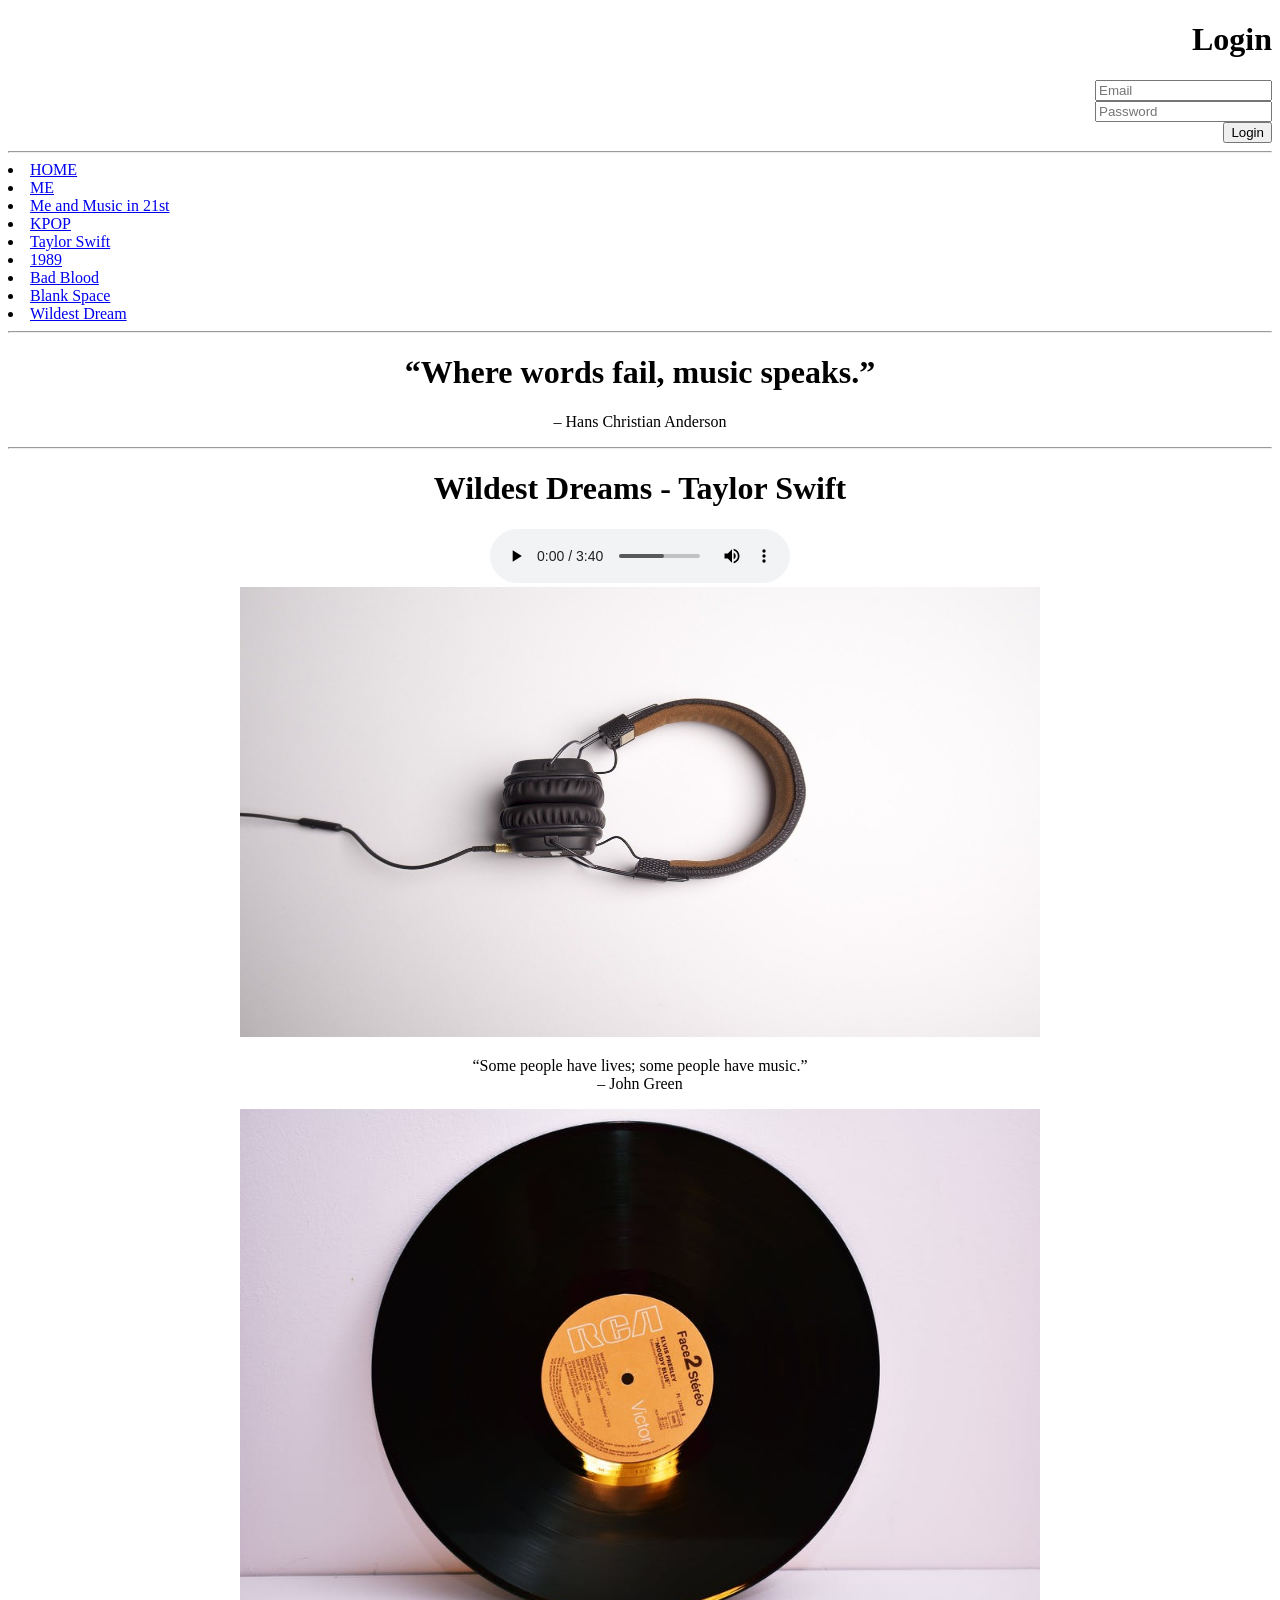
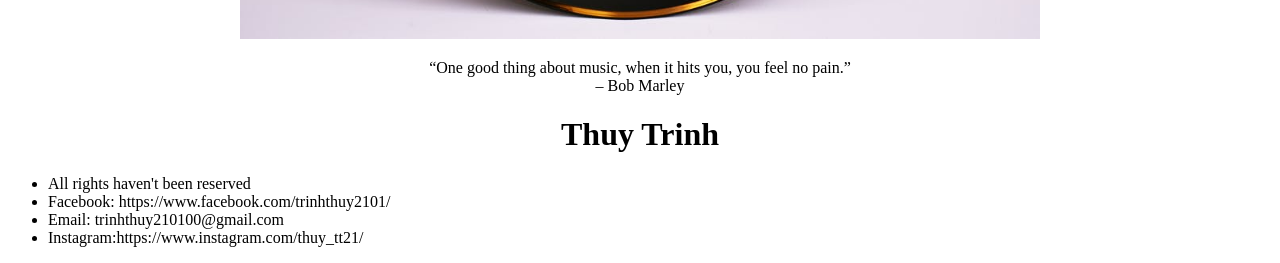
<file: HTML/index.html>
<!DOCTYPE html>
<html lang="en">
<head>
    <meta charset="UTF-8">
    <meta name="viewport" content="width=device-width, initial-scale=1.0">
    <title>HOME</title>
  
</head>
<body align=center>
    <div align="right" id="head_navi">
        <form action="" method="post">
            <h1>Login</h1>
            <input type="email" placeholder="Email">
            <br/>
            <input type="password" placeholder="Password">
            <br/>
            <button type="submit">Login</button>
        </form>
        <hr>
        <nav align="left">
            <li><a href="index.html">HOME</a></li>
            <li><a href="trinh-thuy.html">ME</a></li>
            <li><a href="music.html">Me and Music in 21st</a></li>
            <li><a href="kpop.html">KPOP</a></li>
            <li><a href="taylor-swift.html">Taylor Swift</a></li>
            <li><a href="1989.html">1989</a></li>
            <li><a href="bad-blood.html">Bad Blood</a></li>
            <li><a href="blank-space.html">Blank Space</a></li>
            <li><a href="wildest-dreams.html">Wildest Dream</a></li>
            <hr>
        </nav>
    <div align="center" id="body" >
        
        <h1>“Where words fail, music speaks.”
        </h1>
        <p>– Hans Christian Anderson</p>
        <hr>
        <div id="audio">
            <h1>Wildest Dreams - Taylor Swift</h1>
            <audio controls autoplay>
               <source src="sound/Wildest-Dreams-Taylor-Swift.mp3">
           </audio>
        </div>
        <img src="image/headphone.jpg" width=800 height=450/>
        <br/>
        <p>“Some people have lives; some people have music.”<br/>– John Green</p>
        <img src="image/disks.jpeg" width=800 height=530/>
        <p>“One good thing about music, when it hits you, you feel no pain.”<br/> – Bob Marley</p>
    </div>    
    <div align="left" id="footer">
        <h1 align="center">Thuy Trinh</h1>
        <ul>
            <li>All rights haven't been reserved</li>
            <li>Facebook: https://www.facebook.com/trinhthuy2101/</li>
            <li>Email: trinhthuy210100@gmail.com</li>
            <li>Instagram:https://www.instagram.com/thuy_tt21/</li>
        </ul>
    </div> 
</body>
</html>
</file>
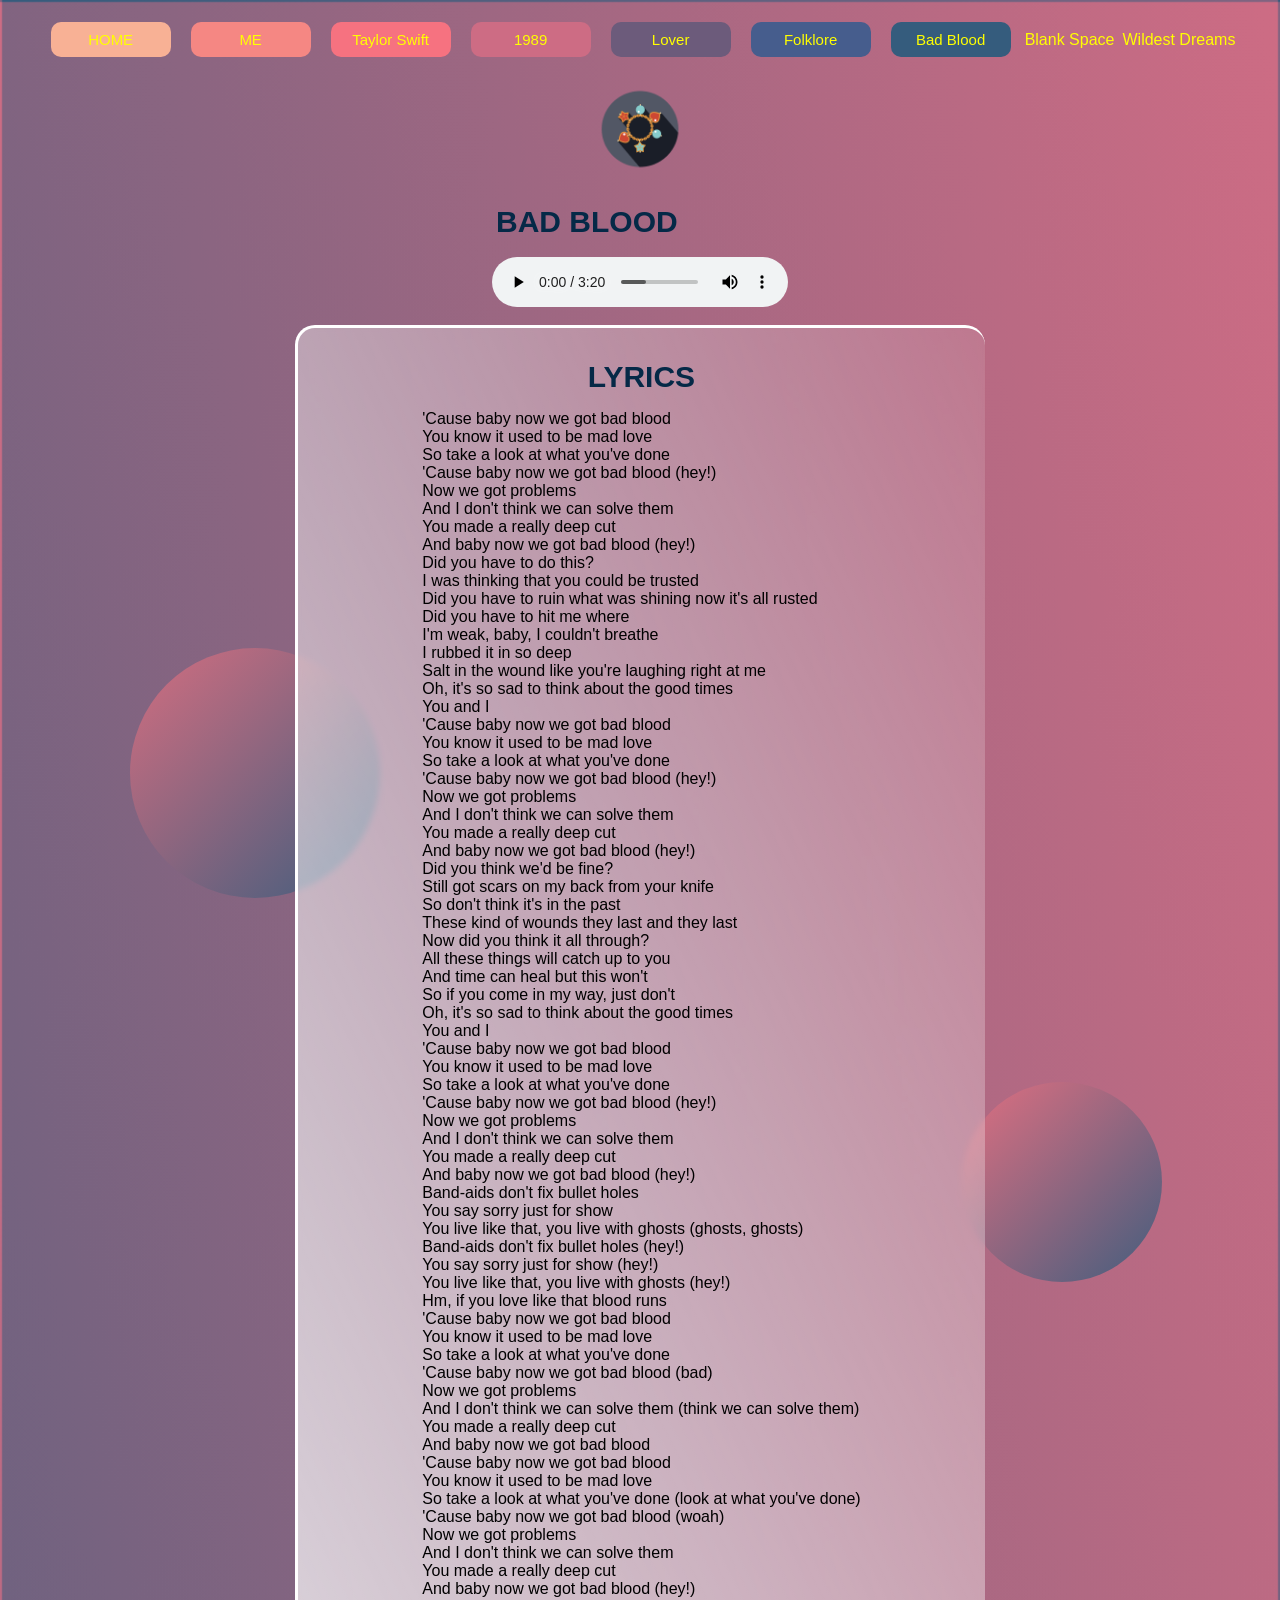
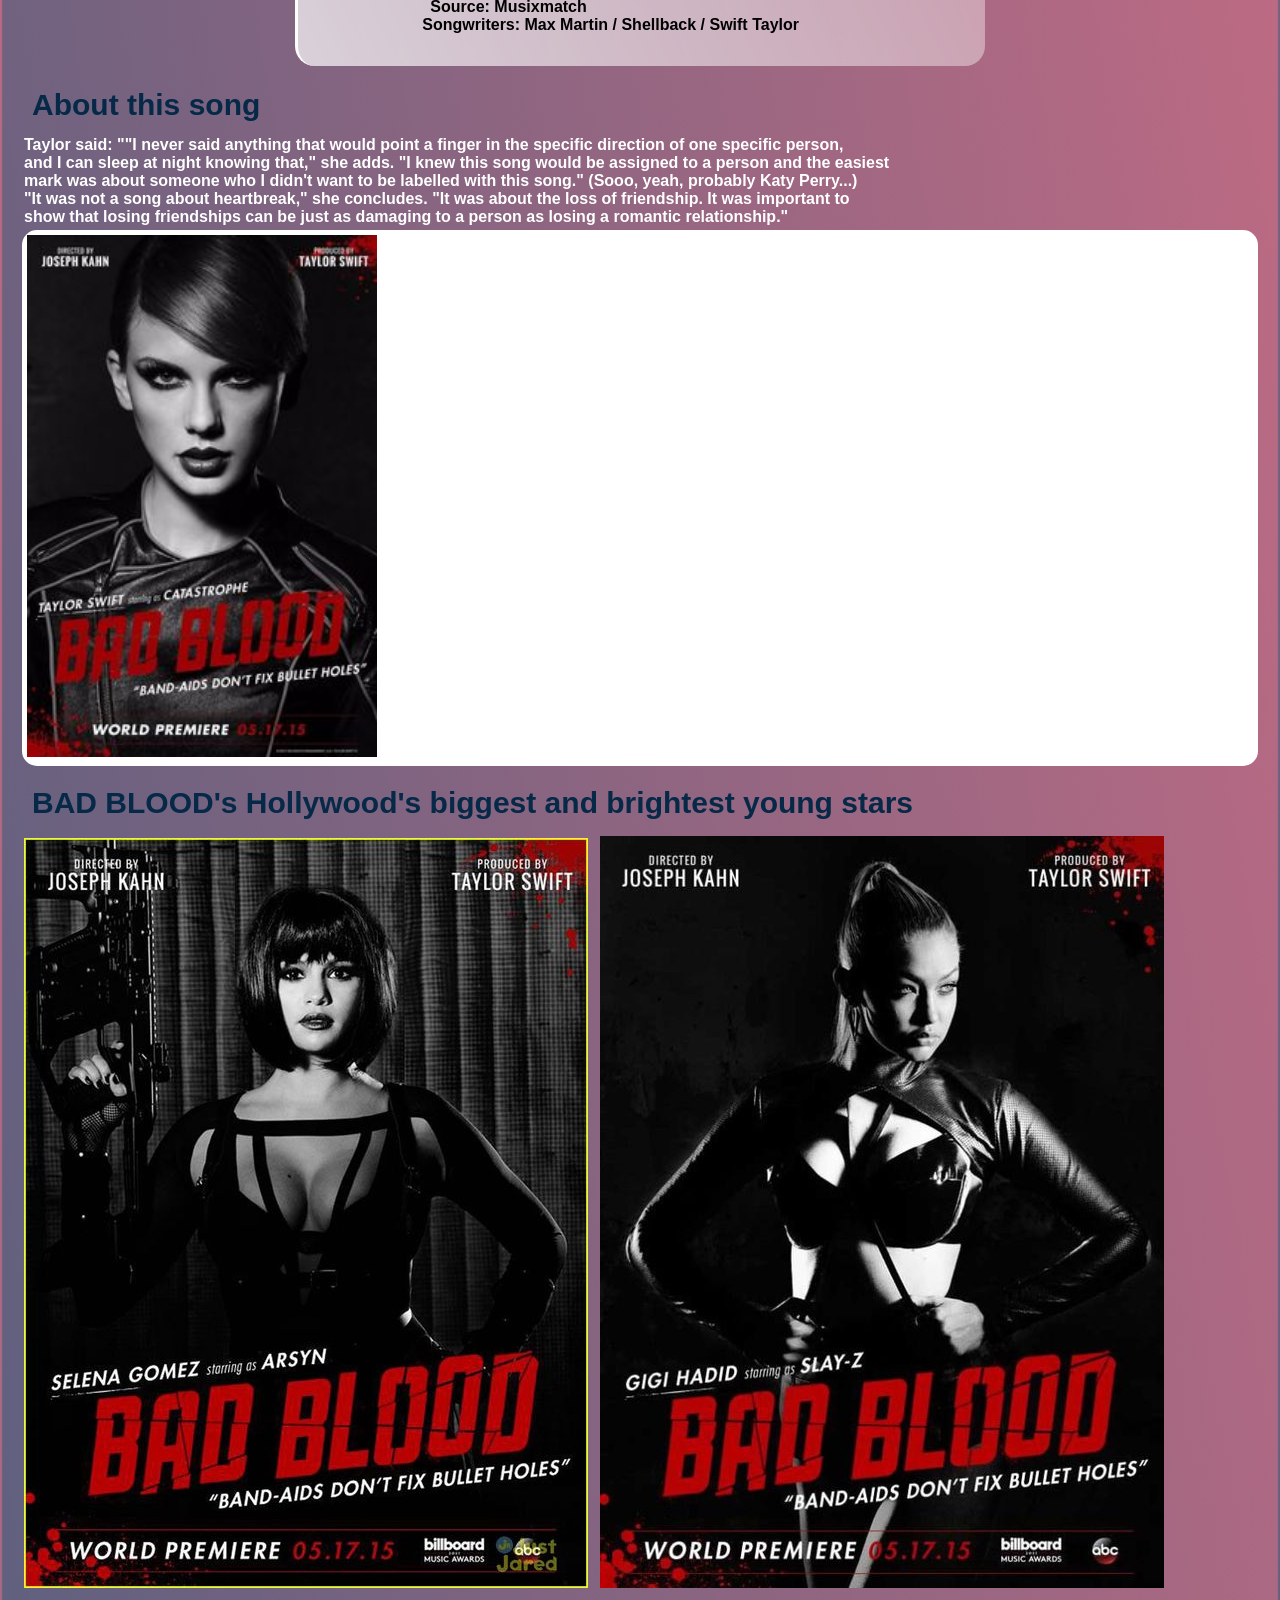
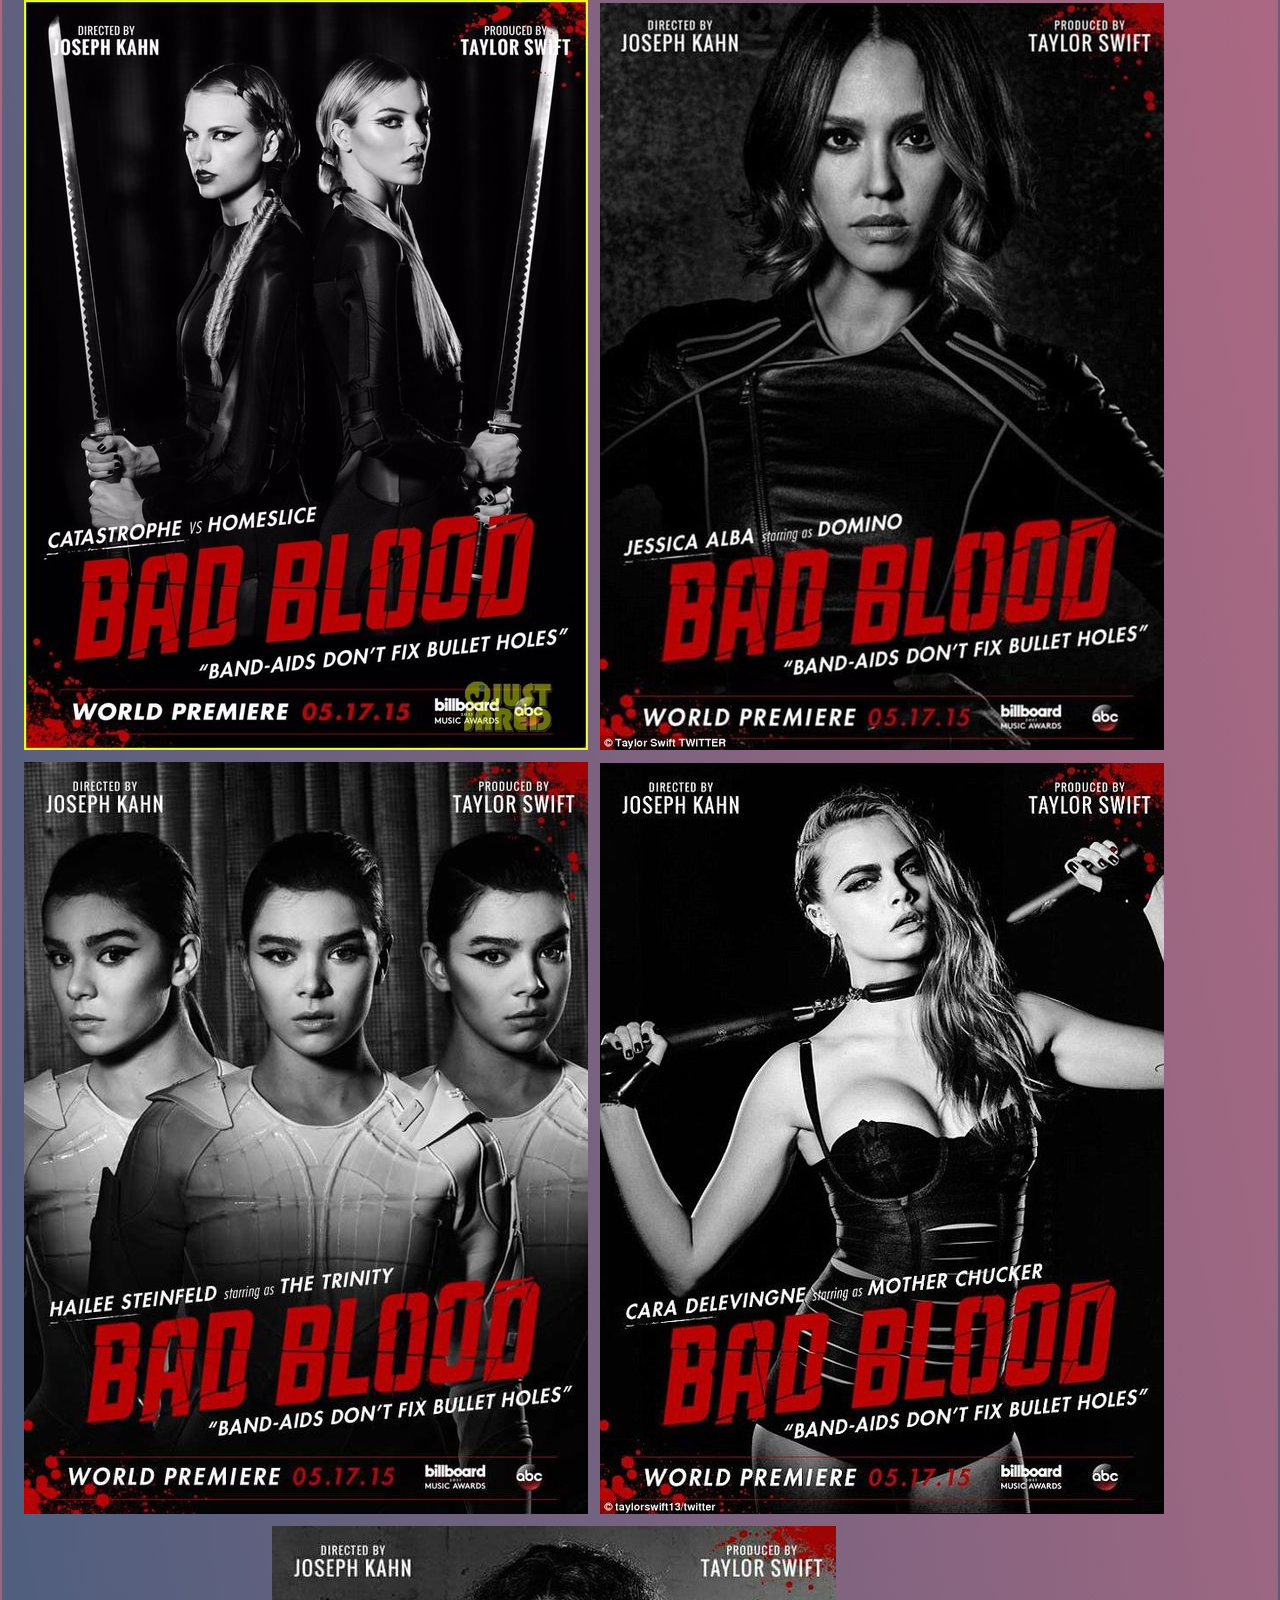
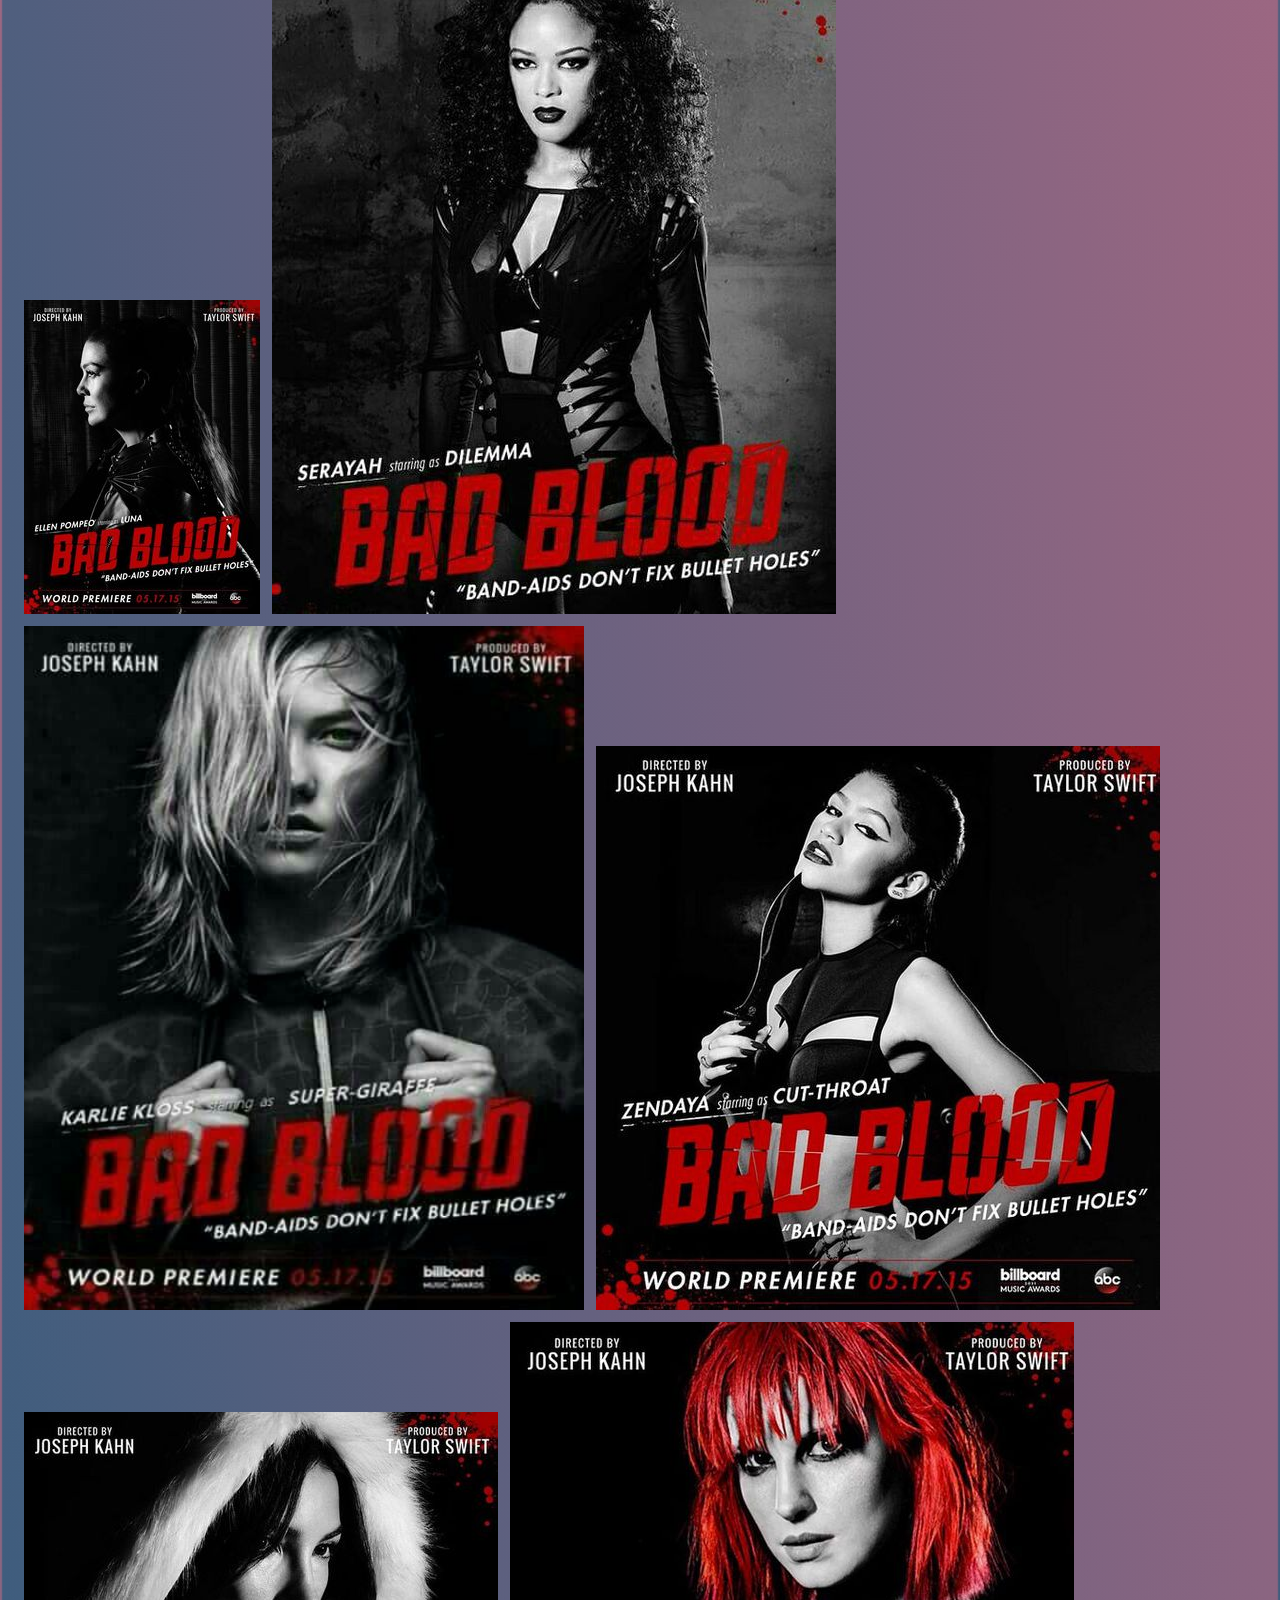
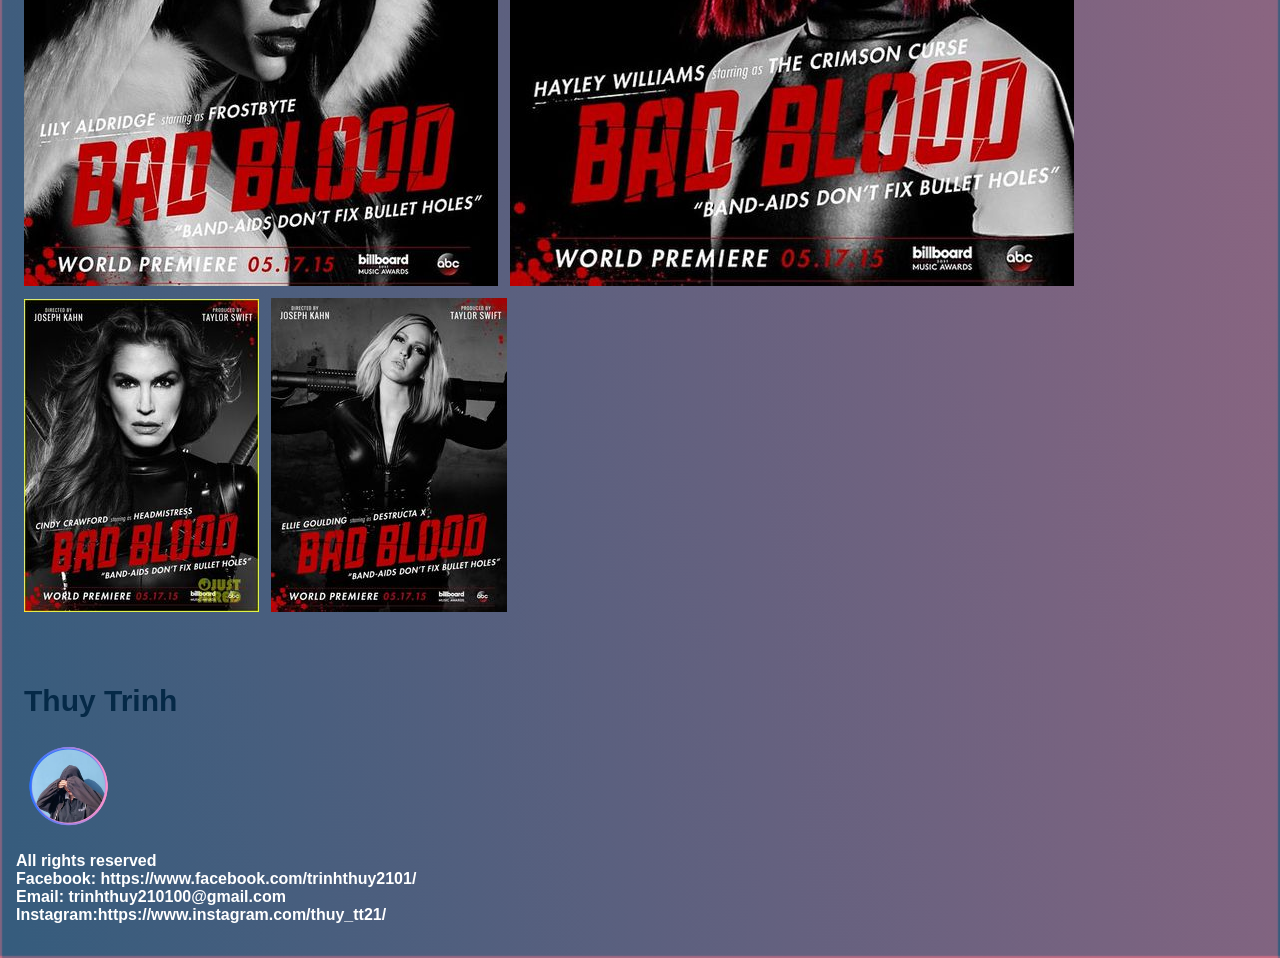
<file: CSS/bad-blood.html>
<!DOCTYPE html>
<html lang="en">
<head>
    <meta charset="UTF-8">
    <meta name="viewport" content="width=device-width, initial-scale=1.0">
    <title>BAD BLOOD - TAYLOR SWIFT</title>
    <link rel="stylesheet" href="css/bad-blood.css">
</head>
<body>
    <div  class="head-navig">
        <a class="but1" href="index.html">HOME</a>
        <a class="but2" href="trinh-thuy.html">ME</a>
        <a class="but3" href="taylor-swift.html">Taylor Swift</a>
        <a class="but4" href="1989.html">1989</a>
        <a class="but5" href="lover.html">Lover</a>
        <a class="but6" href="folklore.html">Folklore</a>
        <a class="but7" href="bad-blood.html">Bad Blood</a>
        <a class="but8" href="blank-space.html">Blank Space</a>
        <a class="but9" href="wildest-dreams.html">Wildest Dreams</a>
    </div>    
    <div class="body">
        <div> <img width="100px" height="100px" src="image/Jewelry.png"/></div>
        <div class="title-1"> <h1>BAD BLOOD</h1>
            <div class="audio">
                <audio controls autoplay>
                   <source src="sound/Bad-Blood-Taylor-Swift.mp3">
               </audio>
            </div>
        </div>
        <div class="lyrics">
            <h1>LYRICS</h1>
           <p>'Cause baby now we got bad blood<br/>
            You know it used to be mad love<br/>
            So take a look at what you've done<br/>
            'Cause baby now we got bad blood (hey!)<br/>
            Now we got problems<br/>
            And I don't think we can solve them<br/>
            You made a really deep cut<br/>
            And baby now we got bad blood (hey!)<br/>
            Did you have to do this?<br/>
            I was thinking that you could be trusted<br/>
            Did you have to ruin what was shining now it's all rusted<br/>
            Did you have to hit me where<br/>
            I'm weak, baby, I couldn't breathe<br/>
            I rubbed it in so deep<br/>
            Salt in the wound like you're laughing right at me<br/>
            Oh, it's so sad to think about the good times<br/>
            You and I<br/>
            'Cause baby now we got bad blood<br/>
            You know it used to be mad love<br/>
            So take a look at what you've done<br/>
            'Cause baby now we got bad blood (hey!)<br/>
            Now we got problems<br/>
            And I don't think we can solve them<br/>
            You made a really deep cut<br/>
            And baby now we got bad blood (hey!)<br/>
            Did you think we'd be fine?<br/>
            Still got scars on my back from your knife<br/>
            So don't think it's in the past<br/>
            These kind of wounds they last and they last<br/>
            Now did you think it all through?<br/>
            All these things will catch up to you<br/>
            And time can heal but this won't<br/>
            So if you come in my way, just don't<br/>
            Oh, it's so sad to think about the good times<br/>
            You and I<br/>
            'Cause baby now we got bad blood<br/>
            You know it used to be mad love<br/>
            So take a look at what you've done<br/>
            'Cause baby now we got bad blood (hey!)<br/>
            Now we got problems<br/>
            And I don't think we can solve them<br/>
            You made a really deep cut<br/>
            And baby now we got bad blood (hey!)<br/>
            Band-aids don't fix bullet holes<br/>
            You say sorry just for show<br/>
            You live like that, you live with ghosts (ghosts, ghosts)<br/>
            Band-aids don't fix bullet holes (hey!)<br/>
            You say sorry just for show (hey!)<br/>
            You live like that, you live with ghosts (hey!)<br/>
            Hm, if you love like that blood runs<br/>
            'Cause baby now we got bad blood<br/>
            You know it used to be mad love<br/>
            So take a look at what you've done<br/>
            'Cause baby now we got bad blood (bad)<br/>
            Now we got problems<br/>
            And I don't think we can solve them (think we can solve them)<br/>
            You made a really deep cut<br/>
            And baby now we got bad blood<br/>
            'Cause baby now we got bad blood<br/>
            You know it used to be mad love<br/>
            So take a look at what you've done (look at what you've done)<br/>
            'Cause baby now we got bad blood (woah)<br/>
            Now we got problems<br/>
            And I don't think we can solve them<br/>
            You made a really deep cut<br/>
            And baby now we got bad blood (hey!)<br/>
            <span><b> Source: Musixmatch<br/>Songwriters: Max Martin / Shellback / Swift Taylor<b></b></span>
            </p>
        </div>
        <div class="meaning">
            <h1>About this song</h1>
            <p>Taylor said: ""I never said anything that would point a finger in the specific direction of one specific person,<br/>
            and I can sleep at night knowing that," she adds. "I knew this song would be assigned to a person and the easiest<br/>
            mark was about someone who I didn't want to be labelled with this song." (Sooo, yeah, probably Katy Perry...)<br/>
            "It was not a song about heartbreak," she concludes. "It was about the loss of friendship. It was important to<br/>
            show that losing friendships can be just as damaging to a person as losing a romantic relationship."
            </p>
            <div class="image">
                <img src="image/taylor-cata1.jpg"width=354 height=526/>
            </div>
        </div>
        <div class="celeb">
            <h1>BAD BLOOD's Hollywood's biggest and brightest young stars</h1>
            <img src="image/selena.jpg"/>
            <img src="image/gigi.jpg"/>
            <img src="image/martha.jpg"/>
            <img src="image/jessica-alba.jpg"/>
            <img src="image/hailee.jpg"/>
            <img src="image/cara.jpg"/>
            <img src="image/ellen.jpg"/>
            <img src="image/serayah.jpg"/>
            <img src="image/karlie.jpg" width=564 height=688/>
            <img src="image/zendaya.jpg"/>
            <img src="image/lily.jpg"/>
            <img src="image/haylee.jpg"/>
            <img src="image/cindy.jpg"/>
            <img src="image/ellie-goulding.jpg"/>
        </div>
        <div class="circle1"></div>
        <div class="circle2"></div>
        <div class="circle3"></div>
        <div class="circle4"></div>
        <div class="circle5"></div>
    </div>  
    <div class="footer">
        <h1 >Thuy Trinh</h1>
        <img width=110px height=110px src="image/Trinh-Thuy-ND-1.png"/>
        <p>
        All rights reserved<br/>
        Facebook: https://www.facebook.com/trinhthuy2101/<br/>
        Email: trinhthuy210100@gmail.com<br/>
        Instagram:https://www.instagram.com/thuy_tt21/<br/>
        </p>
        </div>
    </div> 
</body>
</html>
</file>
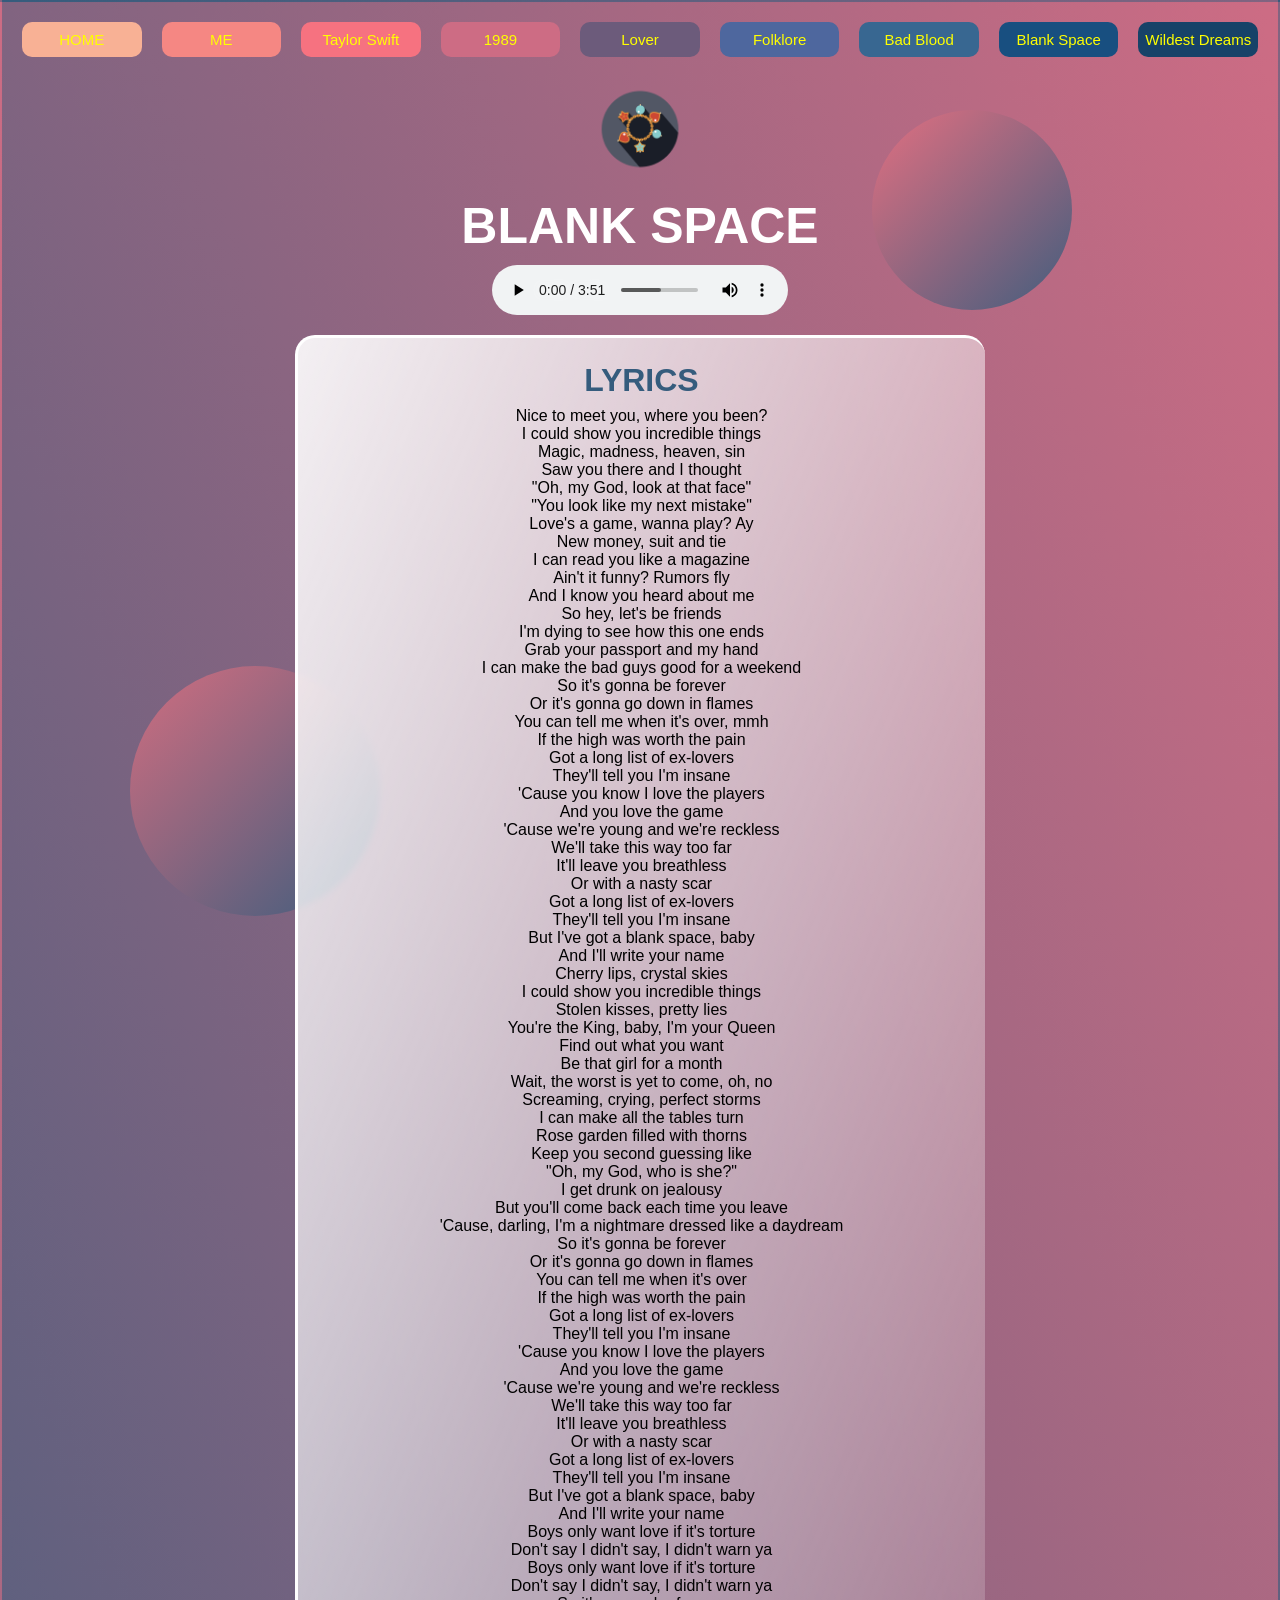
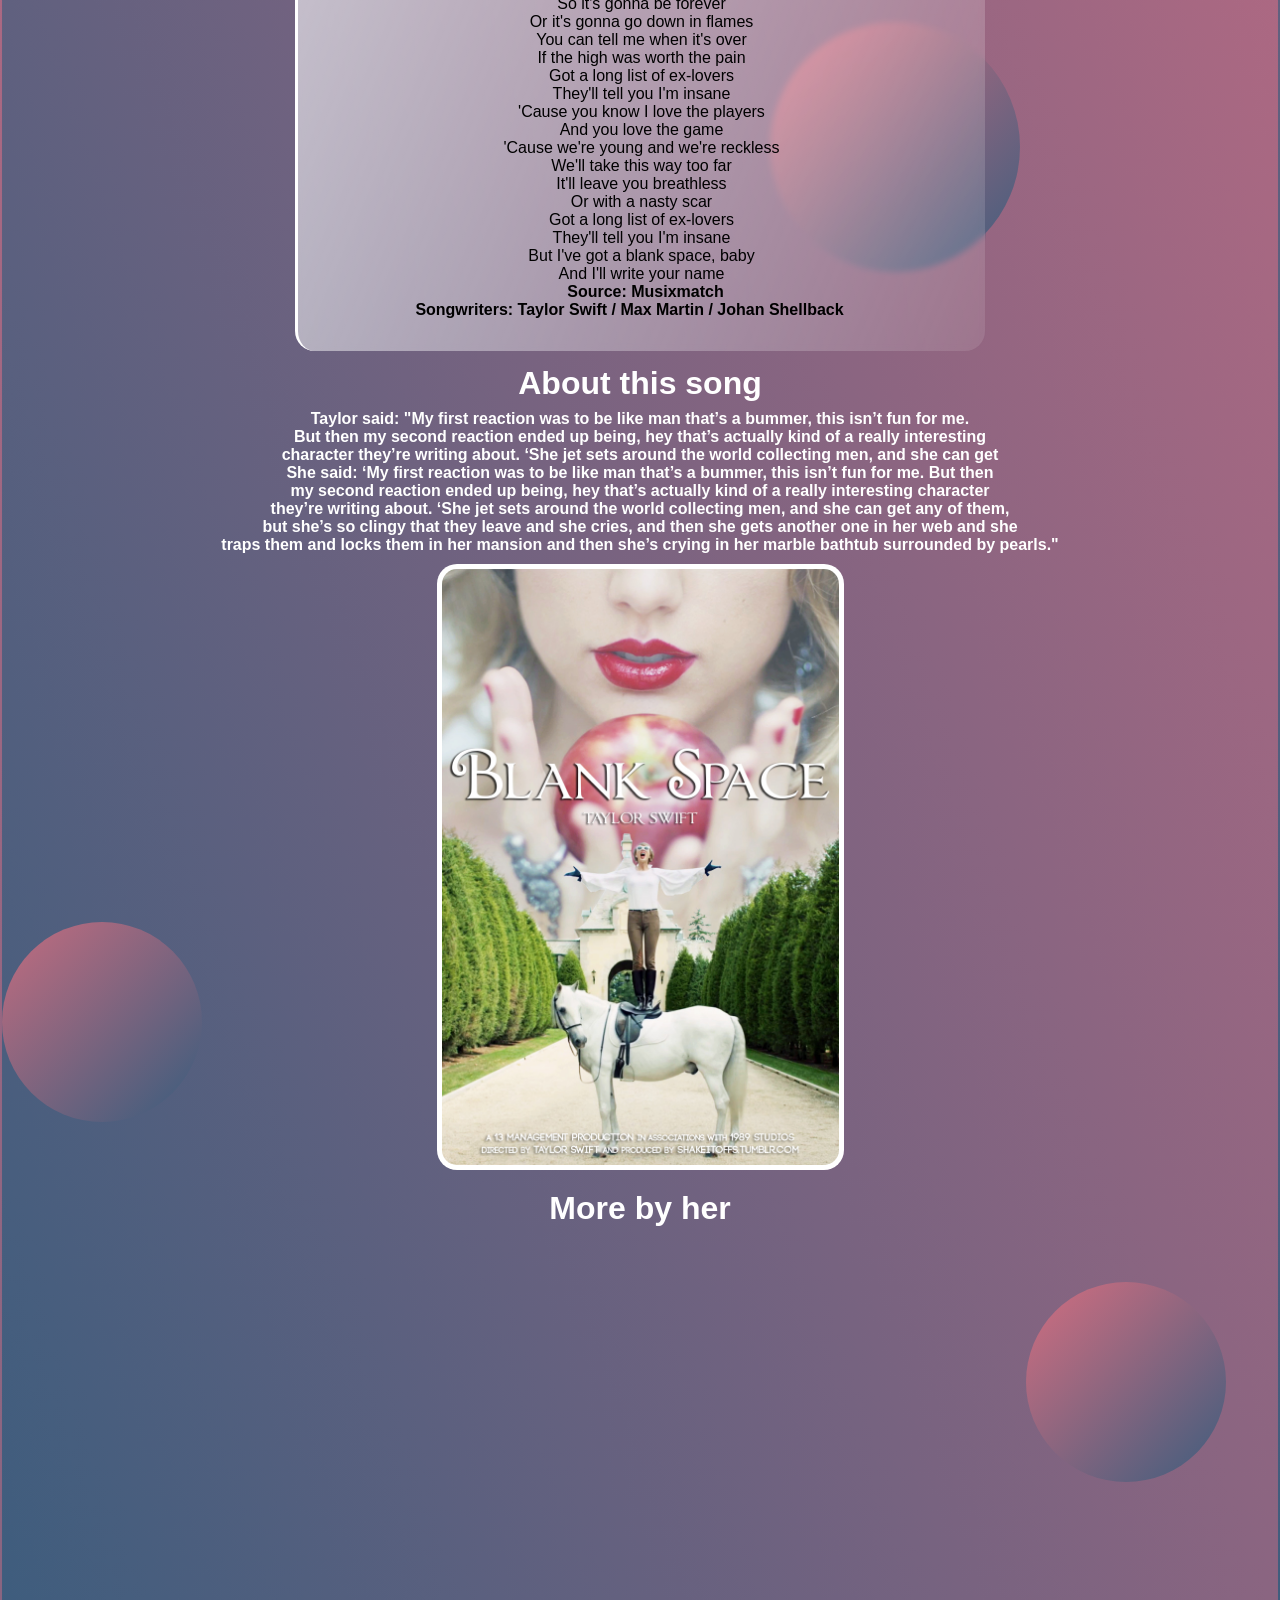
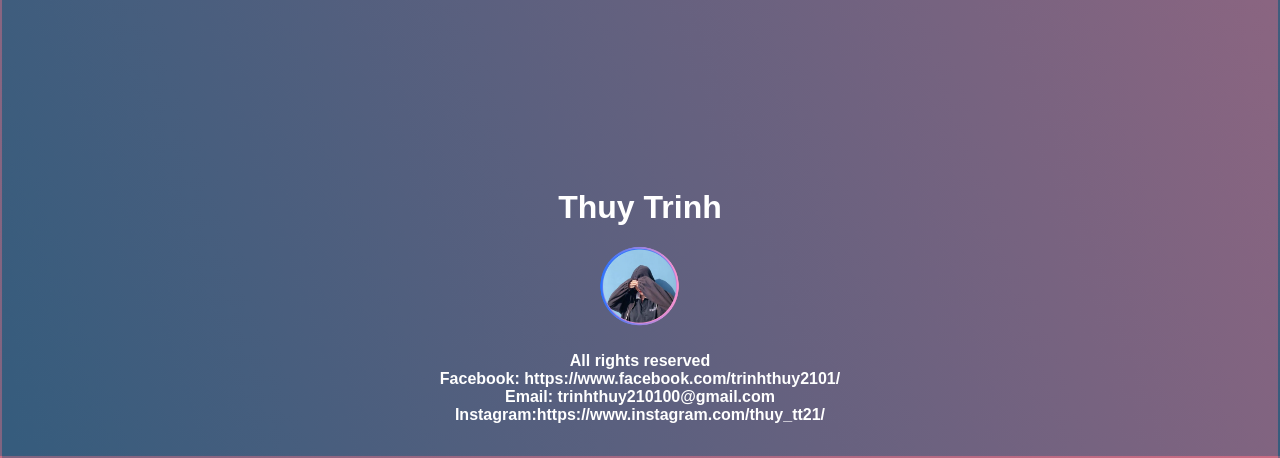
<file: CSS/blank-space.html>
<!DOCTYPE html>
<html lang="en">
<head>
    <meta charset="UTF-8">
    <meta name="viewport" content="width=device-width, initial-scale=1.0">
    <title>BLANK SPACE - TAYLOR SWIFT</title>
    <link rel="stylesheet" href="css/blank-space.css">
</head>
<body >
    <div  class="head-navig">
        <a class="but1" href="index.html">HOME</a>
        <a class="but2" href="trinh-thuy.html">ME</a>
        <a class="but3" href="taylor-swift.html">Taylor Swift</a>
        <a class="but4" href="1989.html">1989</a>
        <a class="but5" href="lover.html">Lover</a>
        <a class="but6" href="folklore.html">Folklore</a>
        <a class="but7" href="bad-blood.html">Bad Blood</a>
        <a class="but8" href="blank-space.html">Blank Space</a>
        <a class="but9" href="wildest-dreams.html">Wildest Dreams</a>
    </div>    
    <div  class="body">
        <div> <img width="100px" height="100px" src="image/Jewelry.png"/></div>
        <div class="title-1"> <h1>BLANK SPACE</h1>
            <div class="audio">
                <audio controls autoplay>
                   <source src="sound/Blank-Space-Taylor-Swift.mp3">
               </audio>
            </div>
        </div>
        <div class="lyrics">
            <h1>LYRICS</h1>
           <p>Nice to meet you, where you been?<br/>
            I could show you incredible things<br/>
            Magic, madness, heaven, sin<br/>
            Saw you there and I thought<br/>
            "Oh, my God, look at that face"<br/>
            "You look like my next mistake"<br/>
            Love's a game, wanna play? Ay<br/>
            New money, suit and tie<br/>
            I can read you like a magazine<br/>
            Ain't it funny? Rumors fly<br/>
            And I know you heard about me<br/>
            So hey, let's be friends<br/>
            I'm dying to see how this one ends<br/>
            Grab your passport and my hand<br/>
            I can make the bad guys good for a weekend<br/>
            So it's gonna be forever<br/>
            Or it's gonna go down in flames<br/>
            You can tell me when it's over, mmh<br/>
            If the high was worth the pain<br/>
            Got a long list of ex-lovers<br/>
            They'll tell you I'm insane<br/>
            'Cause you know I love the players<br/>
            And you love the game<br/>
            'Cause we're young and we're reckless<br/>
            We'll take this way too far<br/>
            It'll leave you breathless<br/>
            Or with a nasty scar<br/>
            Got a long list of ex-lovers<br/>
            They'll tell you I'm insane<br/>
            But I've got a blank space, baby<br/>
            And I'll write your name<br/>
            Cherry lips, crystal skies<br/>
            I could show you incredible things<br/>
            Stolen kisses, pretty lies<br/>
            You're the King, baby, I'm your Queen<br/>
            Find out what you want<br/>
            Be that girl for a month<br/>
            Wait, the worst is yet to come, oh, no<br/>
            Screaming, crying, perfect storms<br/>
            I can make all the tables turn<br/>
            Rose garden filled with thorns<br/>
            Keep you second guessing like<br/>
            "Oh, my God, who is she?"<br/>
            I get drunk on jealousy<br/>
            But you'll come back each time you leave<br/>
            'Cause, darling, I'm a nightmare dressed like a daydream<br/>
            So it's gonna be forever<br/>
            Or it's gonna go down in flames<br/>
            You can tell me when it's over<br/>
            If the high was worth the pain<br/>
            Got a long list of ex-lovers<br/>
            They'll tell you I'm insane<br/>
            'Cause you know I love the players<br/>
            And you love the game<br/>
            'Cause we're young and we're reckless<br/>
            We'll take this way too far<br/>
            It'll leave you breathless<br/>
            Or with a nasty scar<br/>
            Got a long list of ex-lovers<br/>
            They'll tell you I'm insane<br/>
            But I've got a blank space, baby<br/>
            And I'll write your name<br/>
            Boys only want love if it's torture<br/>
            Don't say I didn't say, I didn't warn ya<br/>
            Boys only want love if it's torture<br/>
            Don't say I didn't say, I didn't warn ya<br/>
            So it's gonna be forever<br/>
            Or it's gonna go down in flames<br/>
            You can tell me when it's over<br/>
            If the high was worth the pain<br/>
            Got a long list of ex-lovers<br/>
            They'll tell you I'm insane<br/>
            'Cause you know I love the players<br/>
            And you love the game<br/>
            'Cause we're young and we're reckless<br/>
            We'll take this way too far<br/>
            It'll leave you breathless<br/>
            Or with a nasty scar<br/>
            Got a long list of ex-lovers<br/>
            They'll tell you I'm insane<br/>
            But I've got a blank space, baby<br/>
            And I'll write your name<br/>
            <span><b>Source: Musixmatch <br/>Songwriters: Taylor Swift / Max Martin / Johan Shellback<b></b></span>
            </p>
        </div>
        <div class="meaning">
            <h1>About this song</h1>
            <p>Taylor said: "My first reaction was to be like man that’s a bummer, this isn’t fun for me.<br/>
            But then my second reaction ended up being, hey that’s actually kind of a really interesting <br/>
            character they’re writing about. ‘She jet sets around the world collecting men, and she can get <br/>
            She said: ‘My first reaction was to be like man that’s a bummer, this isn’t fun for me. But then <br/>
            my second reaction ended up being, hey that’s actually kind of a really interesting character <br/>
            they’re writing about. ‘She jet sets around the world collecting men, and she can get any of them, <br/>
            but she’s so clingy that they leave and she cries, and then she gets another one in her web and she <br/>
            traps them and locks them in her mansion and then she’s crying in her marble bathtub surrounded by pearls."
            </p>
            <div class="image">
                <img width="30%" height="30%" src="image/blank-space.jpg"/>
            </div>
        </div>
        <div class="video">
            <h1>More by her</h1>
            <iframe width="448" height="252" src="https://www.youtube.com/embed/AgFeZr5ptV8" frameborder="0" allow="accelerometer; autoplay; clipboard-write; encrypted-media; gyroscope; picture-in-picture" allowfullscreen></iframe>
            <iframe width="448" height="252" src="https://www.youtube.com/embed/QcIy9NiNbmo" frameborder="0" allow="accelerometer; autoplay; clipboard-write; encrypted-media; gyroscope; picture-in-picture" allowfullscreen></iframe>
            <iframe width="448" height="252" src="https://www.youtube.com/embed/VuNIsY6JdUw" frameborder="0" allow="accelerometer; autoplay; clipboard-write; encrypted-media; gyroscope; picture-in-picture" allowfullscreen></iframe>
            <iframe width="448" height="252" src="https://www.youtube.com/embed/-CmadmM5cOk" frameborder="0" allow="accelerometer; autoplay; clipboard-write; encrypted-media; gyroscope; picture-in-picture" allowfullscreen></iframe>
        </div>
        <div class="circle1"></div>
        <div class="circle2"></div>
        <div class="circle3"></div>
        <div class="circle4"></div>
        <div class="circle5"></div>
    </div>  
    <div class="footer">
        <h1 >Thuy Trinh</h1>
        <img width=110px height=110px src="image/Trinh-Thuy-ND-1.png"/>
        <p>
        All rights reserved<br/>
        Facebook: https://www.facebook.com/trinhthuy2101/<br/>
        Email: trinhthuy210100@gmail.com<br/>
        Instagram:https://www.instagram.com/thuy_tt21/<br/>
        </p>
        </div>
    </div> 
</body>
</html>
</file>
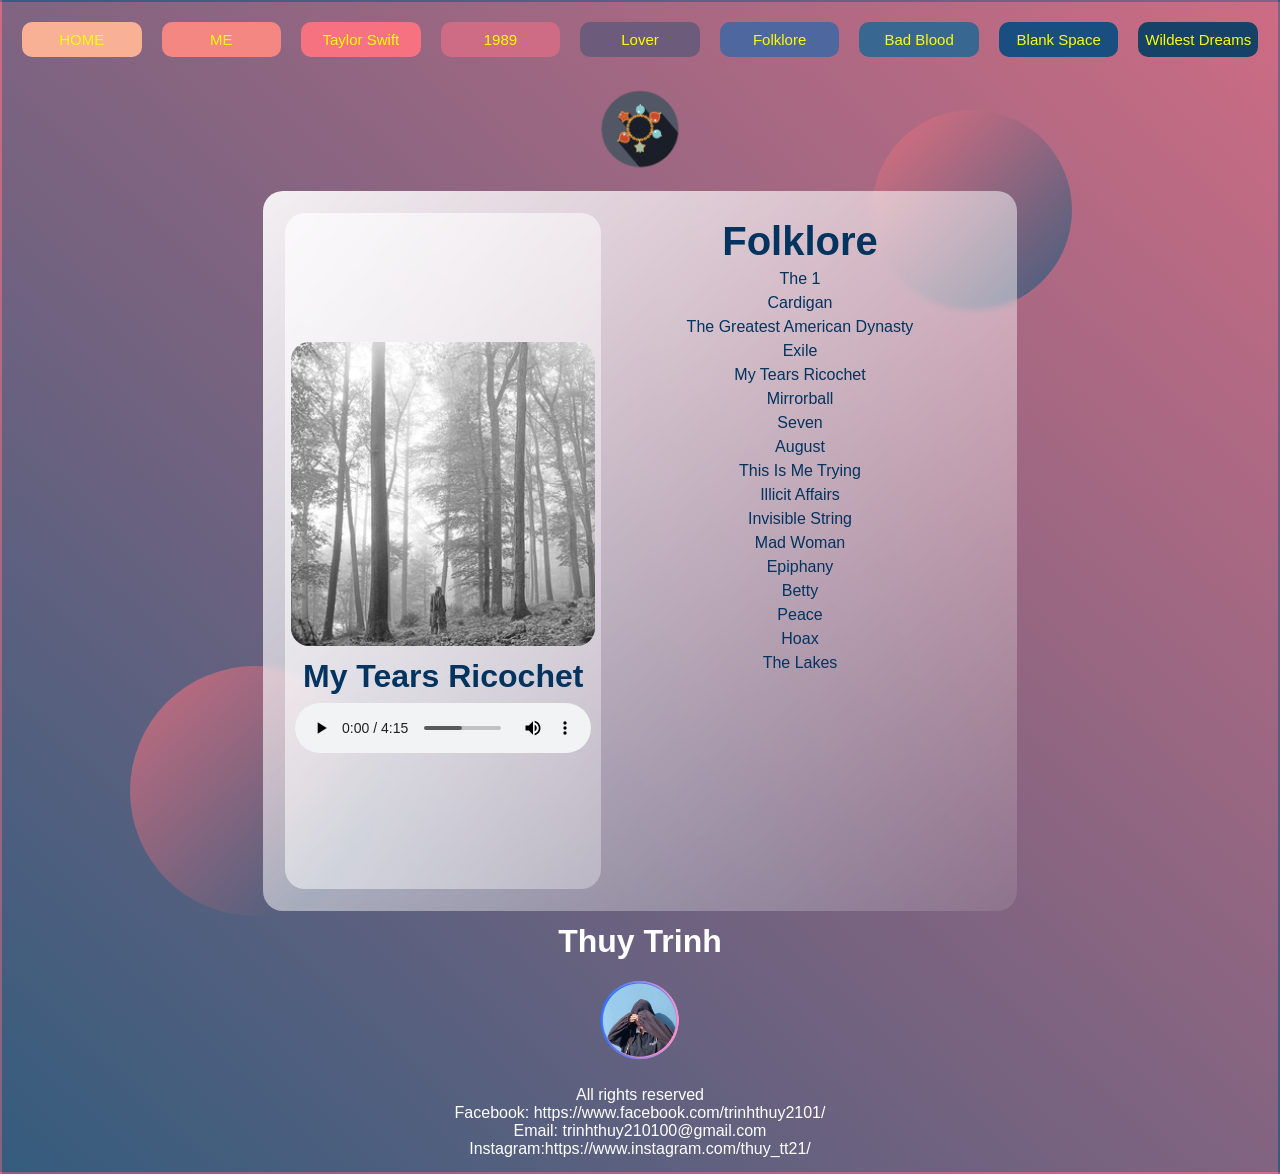
<file: CSS/folklore.html>
<!DOCTYPE html>
<html lang="en">
<head>
    <meta charset="UTF-8">
    <meta http-equiv="X-UA-Compatible" content="IE=edge">
    <meta name="viewport" content="width=device-width, initial-scale=1.0">
    <title>FOLKLORE</title>
    <link rel="stylesheet" href="css/folklore.css">

</head>
<body>
    <div  class="head-navig">
        <a class="but1" href="index.html">HOME</a>
        <a class="but2" href="trinh-thuy.html">ME</a>
        <a class="but3" href="taylor-swift.html">Taylor Swift</a>
        <a class="but4" href="1989.html">1989</a>
        <a class="but5" href="lover.html">Lover</a>
        <a class="but6" href="folklore.html">Folklore</a>
        <a class="but7" href="bad-blood.html">Bad Blood</a>
        <a class="but8" href="blank-space.html">Blank Space</a>
        <a class="but9" href="wildest-dreams.html">Wildest Dreams</a>
    </div>    
    <div class=body >
        <div> <img width="100px" height="100px" src="image/Jewelry.png"/></div>
        <div class="glass">
            <div class="dashboard">
                <img src="image/Folklore-Taylor-Swift.png"/>
                <div class="audio">
                    <h1>My Tears Ricochet</h1>
                    <audio controls autoplay>
                       <source src="sound/My-Tears-Ricochet-Taylor-Swift.mp3">
                   </audio>
                   </div>
            </div>
            <div class="songs">
                <h1>Folklore</h1>
                <p>The 1</p>
                <p>Cardigan</p>
                <p>The Greatest American Dynasty</p>
                <p>Exile</p>
                <p>My Tears Ricochet</p>
                <p>Mirrorball</p>
                <p>Seven</p>
                <p>August</p>
                <p>This Is Me Trying</p>
                <p>Illicit Affairs</p>
                <p>Invisible String</p>
                <p>Mad Woman</p>
                <p>Epiphany</p>
                <p>Betty</p>
                <p>Peace</p>
                <p>Hoax</p>
                <p>The Lakes</p>
                
            </div>
         </div>
         <div class="circle1"></div>
        <div class="circle2"></div>
    </div>
    <div class="footer">
        <h1 class="title-3">Thuy Trinh</h1>
        <img width=110px height=110px src="image/Trinh-Thuy-ND-1.png"/>
        <p>
        All rights reserved<br/>
        Facebook: https://www.facebook.com/trinhthuy2101/<br/>
        Email: trinhthuy210100@gmail.com<br/>
        Instagram:https://www.instagram.com/thuy_tt21/<br/>
        </p>
        </div>
    </div>   
</body>
</html>
</file>
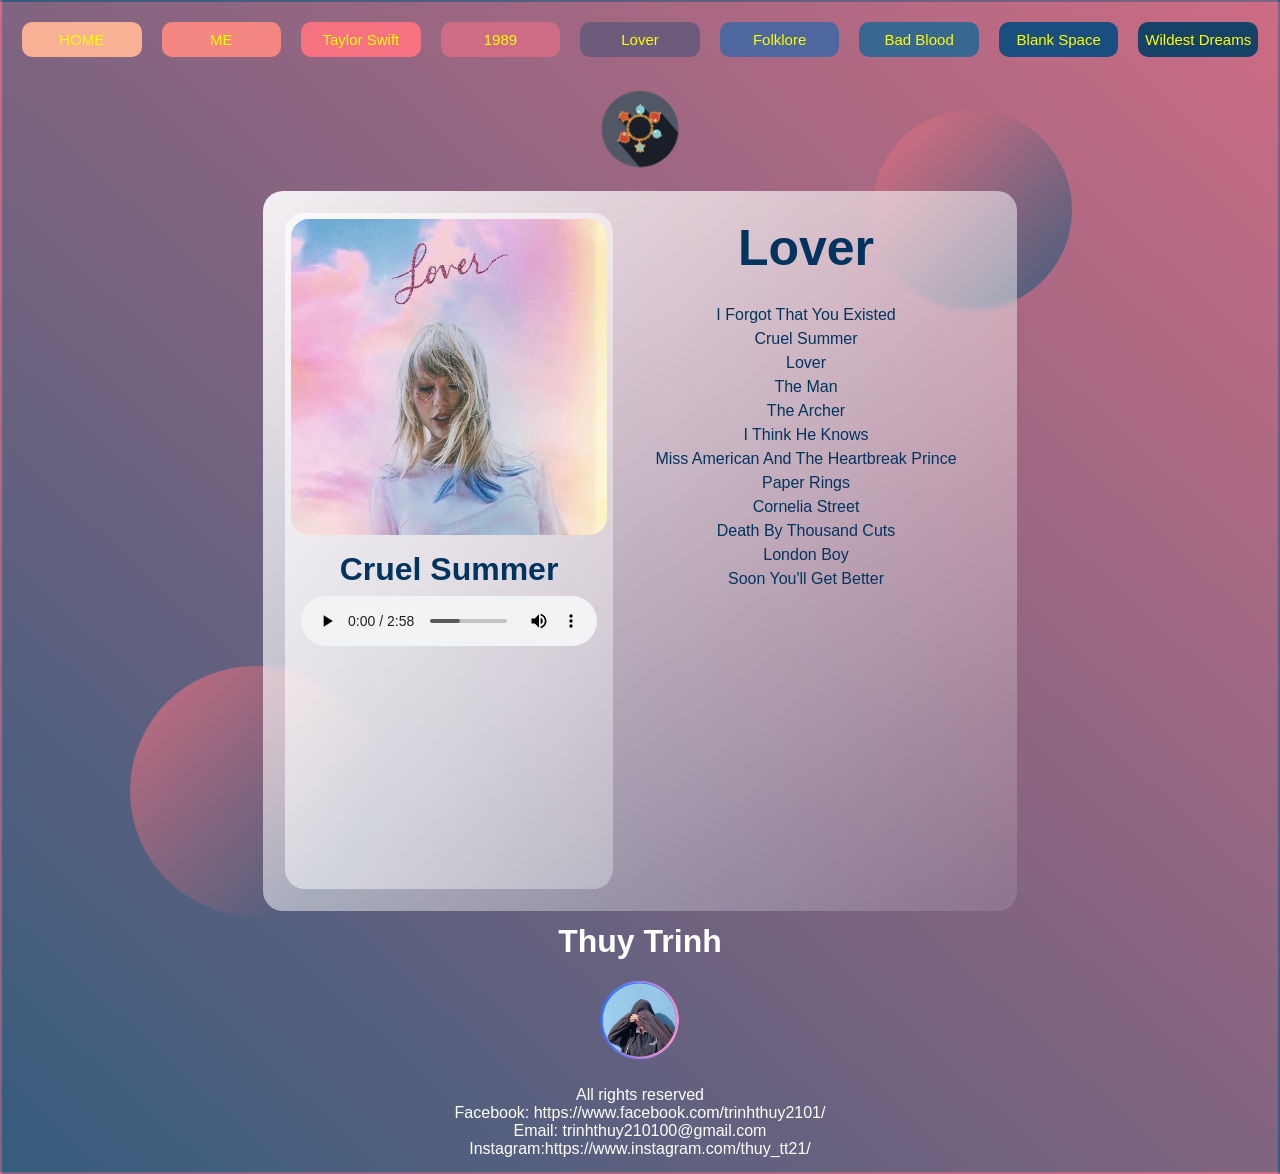
<file: CSS/lover.html>
<!DOCTYPE html>
<html lang="en">
<head>
    <meta charset="UTF-8">
    <meta http-equiv="X-UA-Compatible" content="IE=edge">
    <meta name="viewport" content="width=device-width, initial-scale=1.0">
    <title>LOVER</title>
    <link rel="stylesheet" href="css/lover.css">

</head>
<body>
    <div  class="head-navig">
        <a class="but1" href="index.html">HOME</a>
        <a class="but2" href="trinh-thuy.html">ME</a>
        <a class="but3" href="taylor-swift.html">Taylor Swift</a>
        <a class="but4" href="1989.html">1989</a>
        <a class="but5" href="lover.html">Lover</a>
        <a class="but6" href="folklore.html">Folklore</a>
        <a class="but7" href="bad-blood.html">Bad Blood</a>
        <a class="but8" href="blank-space.html">Blank Space</a>
        <a class="but9" href="wildest-dreams.html">Wildest Dreams</a>
    </div>    
    <div class=body >
        <div> <img width="100px" height="100px" src="image/Jewelry.png"/></div>
        <div class="glass">
            <div class="dashboard">
                <img width="320px" height="320px" src="image/Lover-Taylor-Swift.jpg"/>
                <div class="audio">
                    <h1>Cruel Summer</h1>
                    <audio controls autoplay>
                       <source src="sound/Cruel-Summer-Taylor-Swift.mp3">
                   </audio>
                   </div>
            </div>
            <div class="songs">
                <h1>Lover</h1>
                <p>I Forgot That You Existed</p>
                <p>Cruel Summer</p>
                <p>Lover</p>
                <p>The Man</p>
                <p>The Archer</p>
                <p>I Think He Knows</p>
                <p>Miss American And The Heartbreak Prince</p>
                <p>Paper Rings</p>
                <p>Cornelia Street</p>
                <p>Death By Thousand Cuts</p>
                <p>London Boy</p>
                <p>Soon You'll Get Better</p>
            </div>
         </div>
         <div class="circle1"></div>
        <div class="circle2"></div>
    </div>
    <div class="footer">
        <h1 class="title-3">Thuy Trinh</h1>
        <img width=110px height=110px src="image/Trinh-Thuy-ND-1.png"/>
        <p>
        All rights reserved<br/>
        Facebook: https://www.facebook.com/trinhthuy2101/<br/>
        Email: trinhthuy210100@gmail.com<br/>
        Instagram:https://www.instagram.com/thuy_tt21/<br/>
        </p>
        </div>
    </div>   
</body>
</html>
</file>
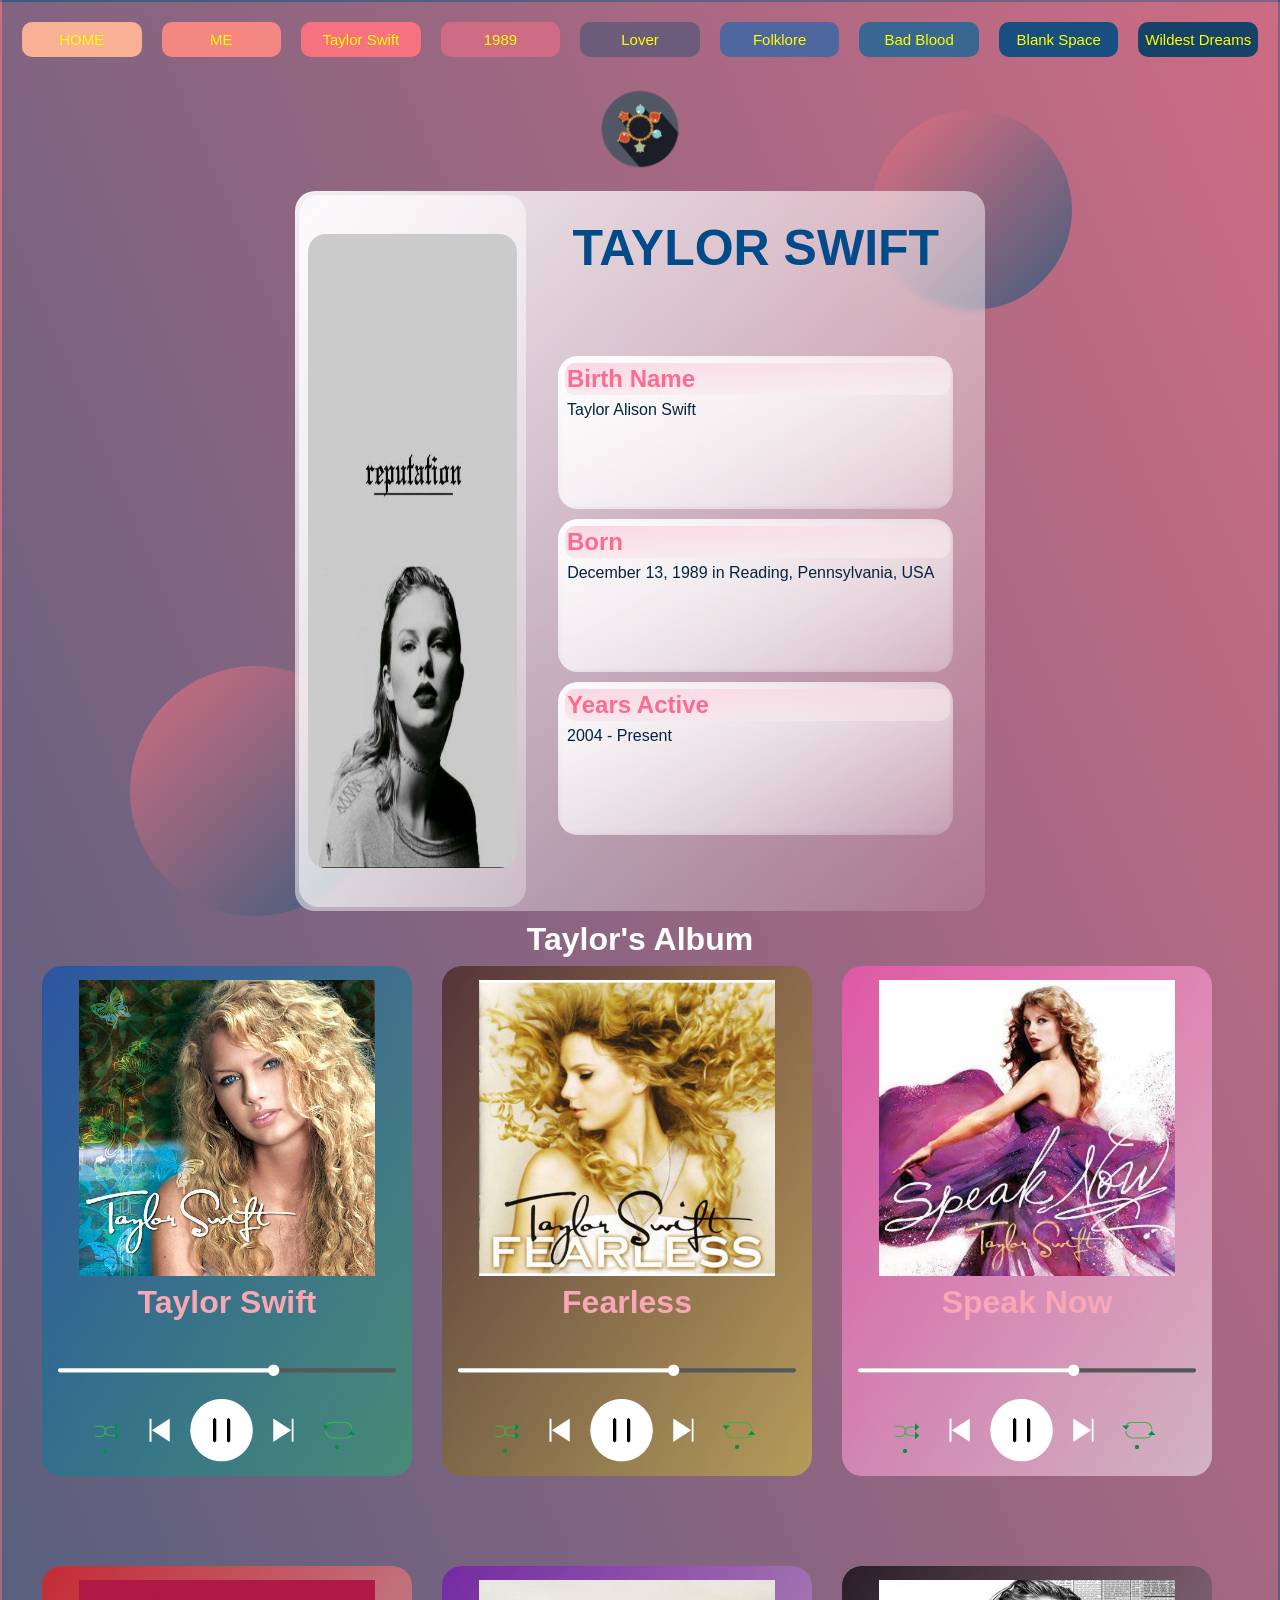
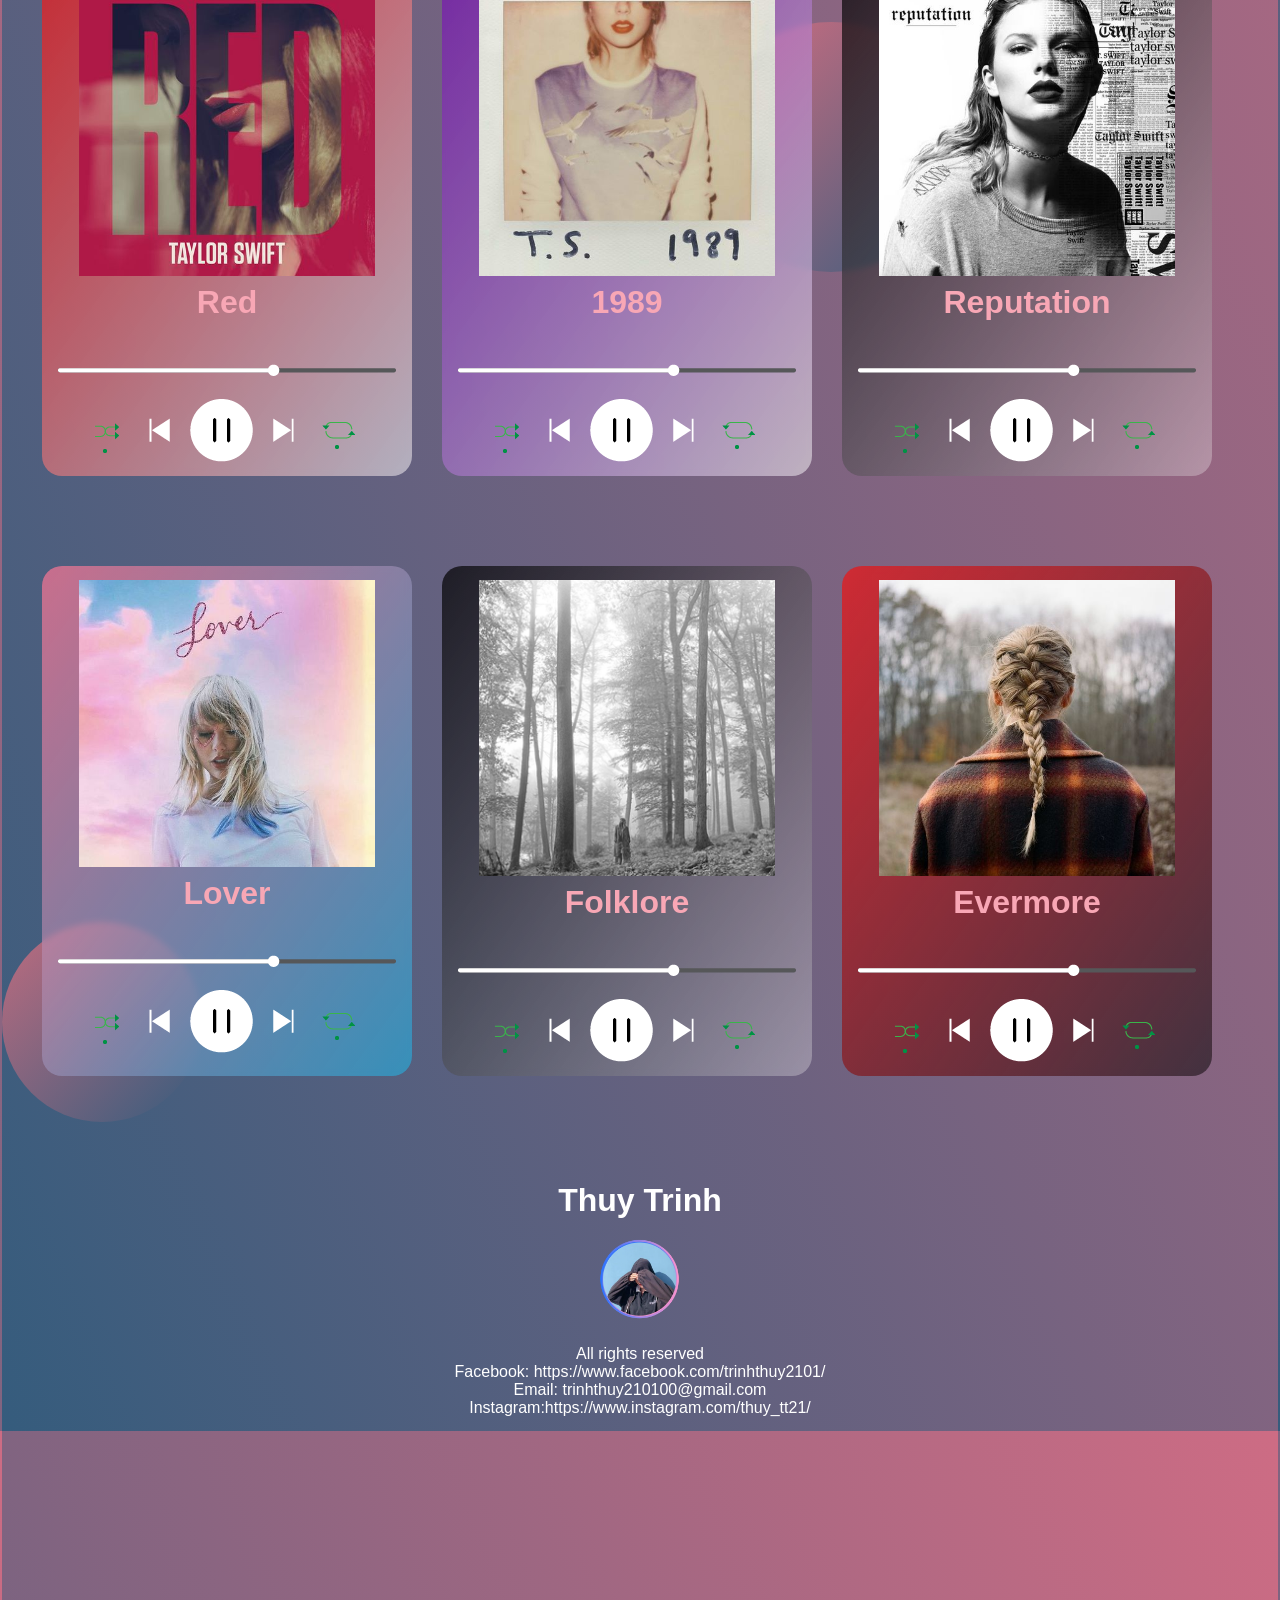
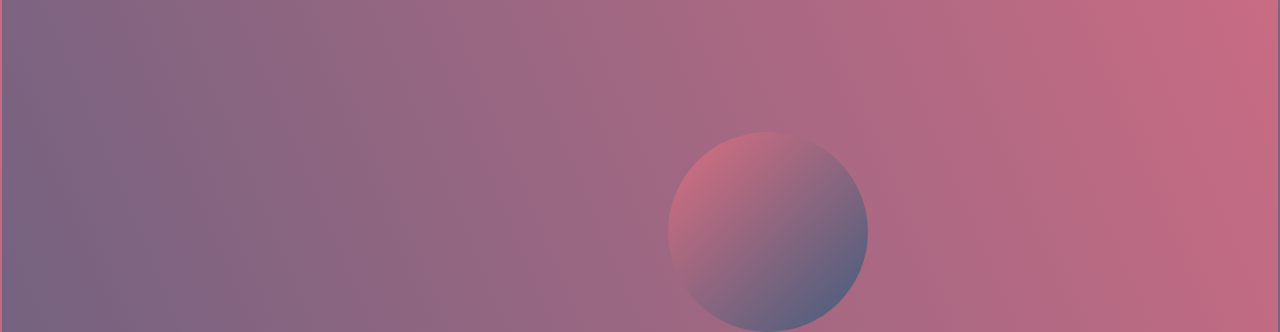
<file: CSS/taylor-swift.html>
<!DOCTYPE html>
<html lang="en">
<head>
    <meta charset="UTF-8">
    <meta name="viewport" content="width=device-width, initial-scale=1.0">
    <title>TAYLOR SWIFT</title>
    <link rel="stylesheet" href="css/taylor-swift.css">
</head>
<body >
    <div  class="head-navig">
        <a class="but1" href="index.html">HOME</a>
        <a class="but2" href="trinh-thuy.html">ME</a>
        <a class="but3" href="taylor-swift.html">Taylor Swift</a>
        <a class="but4" href="1989.html">1989</a>
        <a class="but5" href="lover.html">Lover</a>
        <a class="but6" href="folklore.html">Folklore</a>
        <a class="but7" href="bad-blood.html">Bad Blood</a>
        <a class="but8" href="blank-space.html">Blank Space</a>
        <a class="but9" href="wildest-dreams.html">Wildest Dreams</a>
    </div>       
    <div class=body >
        <div> <img width="100px" height="100px" src="image/Jewelry.png"/></div>
        <div class="glass">
            <div class="dashboard"><img width="95%" height="90%" src="image/Taylor-Rep.jpg "></div>
            <div  class="info">
                <div class="title-1"><h1>TAYLOR SWIFT</h1></div>
                <div class="details">
                    <div class="name">
                        <h2>Birth Name</h2>
                        <p>Taylor Alison Swift</p>
                    </div>
                    <div class="born">
                        <h2>Born</h2>
                        <p>December 13, 1989 in Reading, Pennsylvania, USA</p>
                    </div>
                    <div class="active">
                        <h2>Years Active</h2>
                        <p>2004 - Present</p>
                    </div>
                </div>
            </div>
        </div>
        <div class="album">
            <h1 class="title-2">Taylor's Album</h1>
            <div class="wrapper">
                <div class="album1" >
                    <img width="300px" height="300px" src="image/Taylor-Swift-Taylor-Swift.jpg",class="hinhanh">
                    <h1>Taylor Swift</h1>
                    <img src="image/Music-Bar.png"/>
                </div>
              
                <div class="album2" >
                    <img width="300px" height="300px" src="image/Fearless-Taylor-Swift.jpeg",class="hinhanh">
                    <h1>Fearless</h1>
                    <img src="image/Music-Bar.png"/>
                </div>
                <div class="album3" >
                    <img width="300px" height="300px" src="image/Speak-Now-Taylor-Swift.jpg",class="hinhanh">
                    <h1>Speak Now</h1>
                    <img src="image/Music-Bar.png"/>
                </div>
                 <div class="album4" >
                    <img width="300px" height="300px" src="image/Red-Taylor-Swift.jpg",class="hinhanh">
                    <h1>Red</h1>
                    <img src="image/Music-Bar.png"/>
                </div>
                <div class="album5" >
                    <img width="300px" height="300px" src="image/1989-Taylor-Swift.jpg",class="hinhanh">
                    <h1>1989</h1>
                    <img src="image/Music-Bar.png"/>
                </div>
              <div class="album6" >
                    <img width="300px" height="300px" src="image/Reputation-Taylor-Swift.jpg",class="hinhanh">
                    <h1>Reputation</h1>
                    <img src="image/Music-Bar.png"/>
                </div>
                <div class="album7" >
                    <img width="300px" height="300px" src="image/Lover-Taylor-Swift.jpg",class="hinhanh">
                    <h1>Lover</h1>
                    <img src="image/Music-Bar.png"/>
                </div>
                <div class="album8" >
                    <img width="300px" height="300px" src="image/Folklore-Taylor-Swift.png",class="hinhanh">
                    <h1>Folklore</h1>
                    <img src="image/Music-Bar.png"/>
                </div>
                <div class="album9" >
                    <img width="300px" height="300px" src="image/Evermore-Taylor-Swift.jpg",class="hinhanh">
                    <h1>Evermore</h1>
                    <img src="image/Music-Bar.png"/>
                </div>
            </div>
            </div>
        </div>
        <div class="circle1"></div>
        <div class="circle2"></div>
        <div class="circle3"></div>
        <div class="circle4"></div>
        <div class="circle5"></div>
    </div>
    <div class="footer">
        <h1 class="title-3">Thuy Trinh</h1>
        <img width=110px height=110px src="image/Trinh-Thuy-ND-1.png"/>
        <p>
        All rights reserved<br/>
        Facebook: https://www.facebook.com/trinhthuy2101/<br/>
        Email: trinhthuy210100@gmail.com<br/>
        Instagram:https://www.instagram.com/thuy_tt21/<br/>
        </p>
        </div>
    </div>   
</body>
</html>
</file>
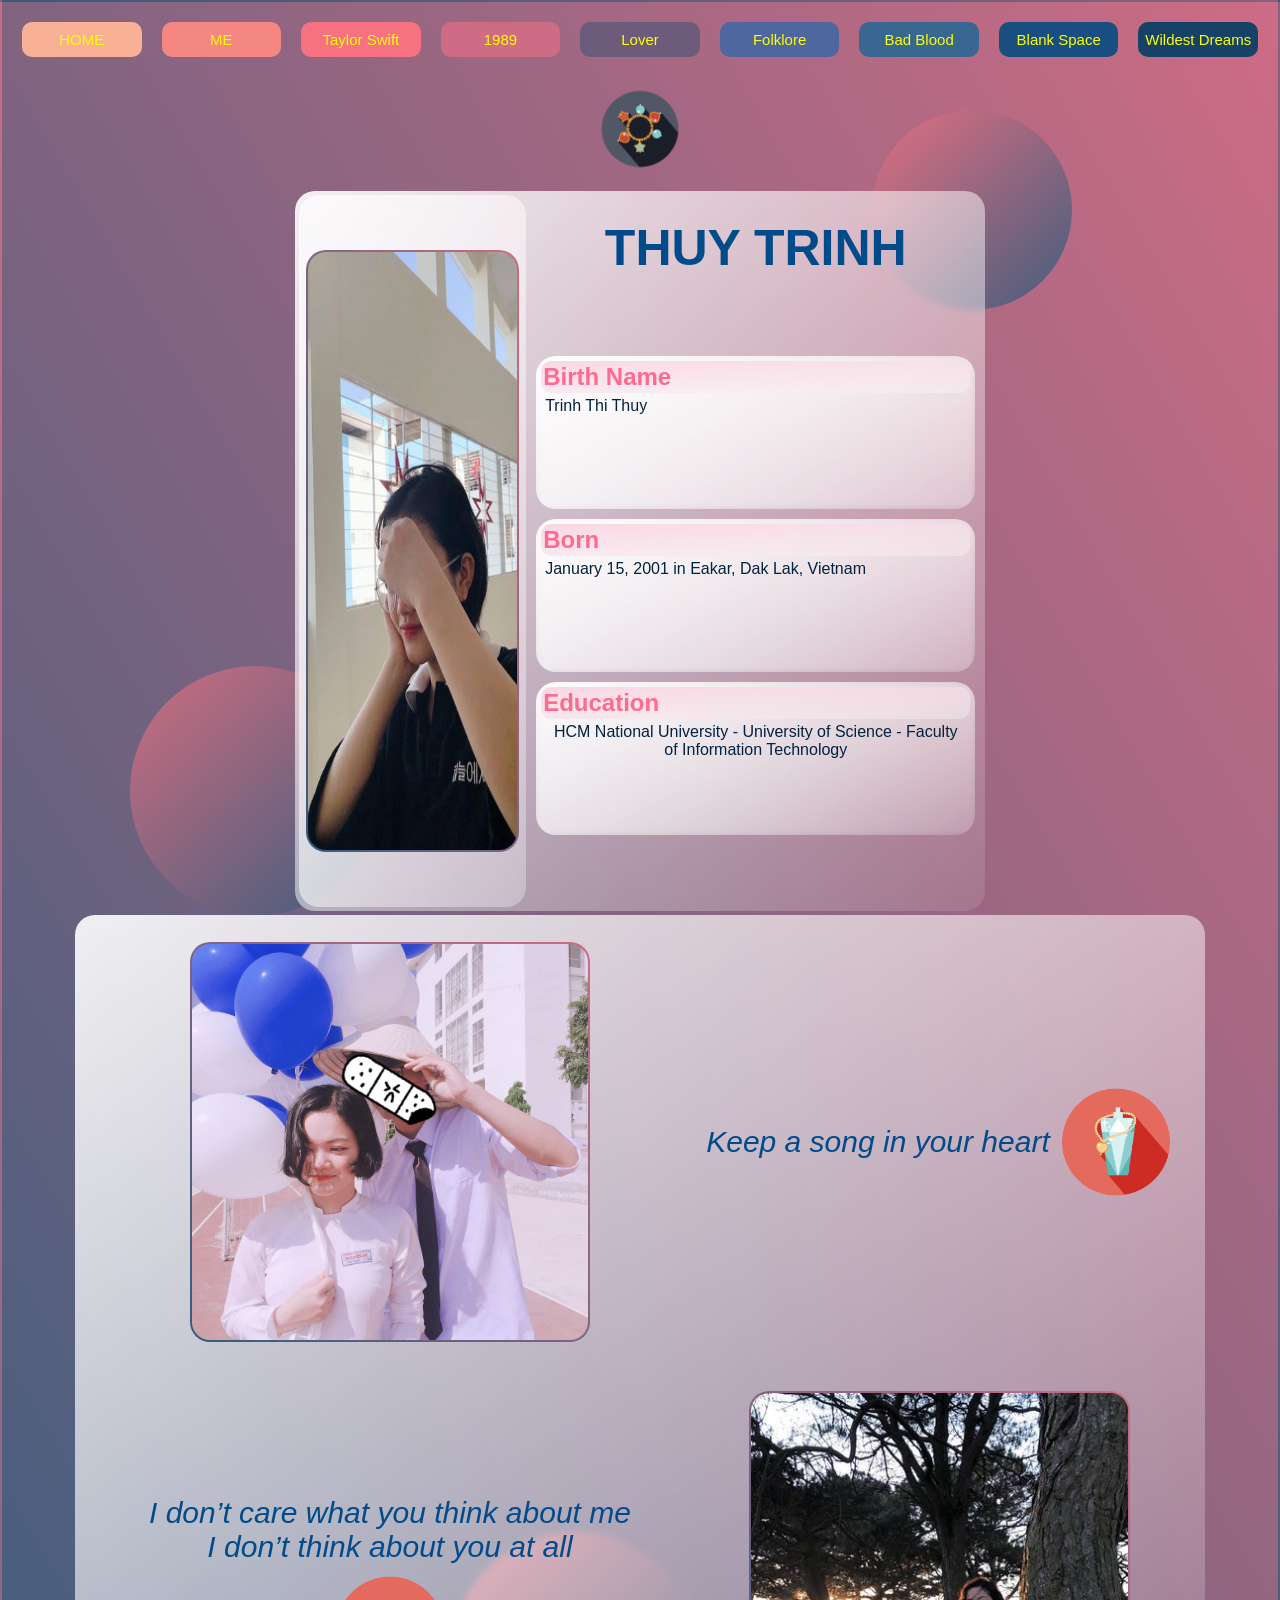
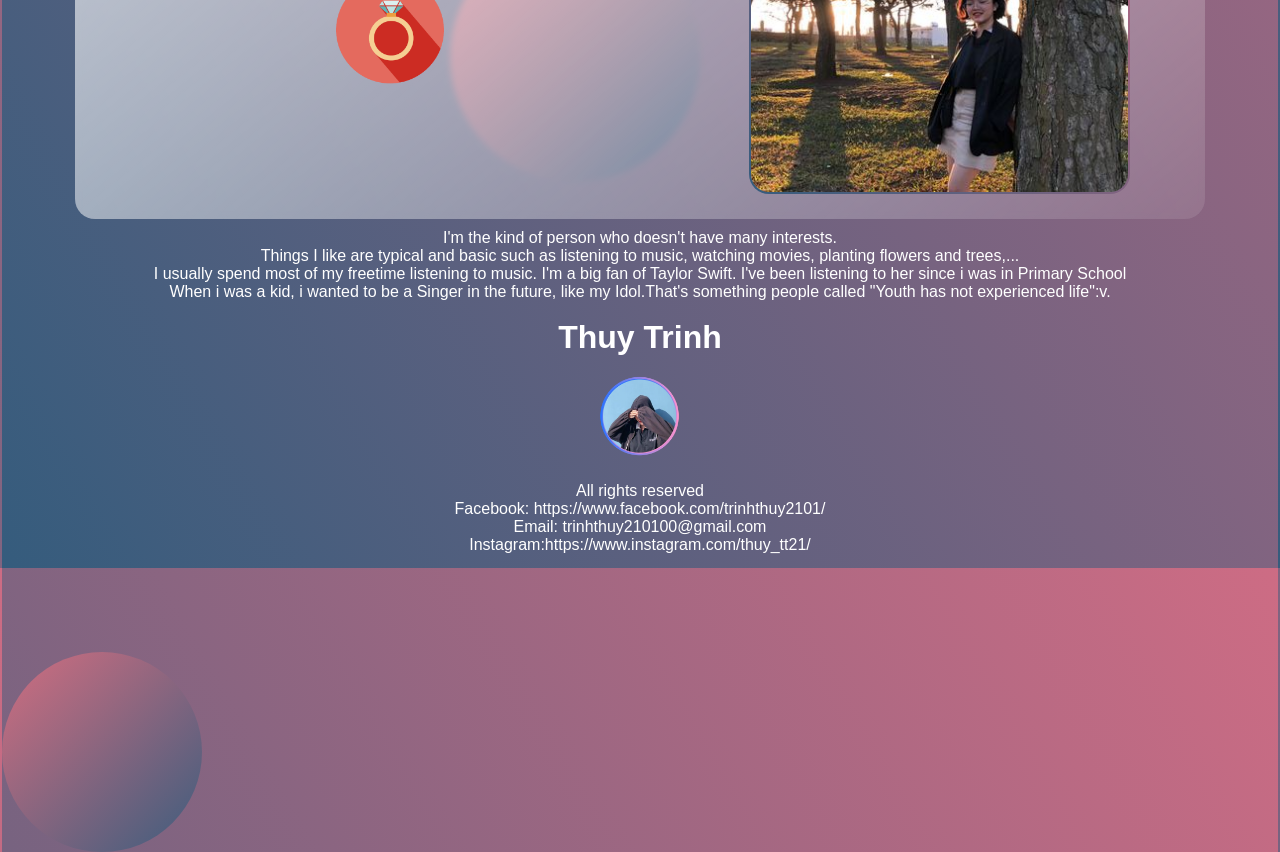
<file: CSS/trinh-thuy.html>
<!DOCTYPE html>
<html lang="en">
<head>
    <meta charset="UTF-8">
    <meta name="viewport" content="width=device-width, initial-scale=1.0">
    <title>ME</title>
    <link rel="stylesheet" href="css/trinh-thuy.css">
</head>
<body >
    <div  class="head-navig">
        <a class="but1" href="index.html">HOME</a>
        <a class="but2" href="trinh-thuy.html">ME</a>
        <a class="but3" href="taylor-swift.html">Taylor Swift</a>
        <a class="but4" href="1989.html">1989</a>
        <a class="but5" href="lover.html">Lover</a>
        <a class="but6" href="folklore.html">Folklore</a>
        <a class="but7" href="bad-blood.html">Bad Blood</a>
        <a class="but8" href="blank-space.html">Blank Space</a>
        <a class="but9" href="wildest-dreams.html">Wildest Dreams</a>
    </div>        
    <div class="body">
        <div > <img width="100px" height="100px" src="image/Jewelry.png"/>
        </div>
        <div class="glass">
            <div class="dashboard"><img width="95%" height="85%" src="image/trinh-thuy-2021.jpg"></div>
            <div  class="info">
                <div class="title-1"><h1>THUY TRINH</h1></div>
                <div class="details">
                    <div class="name">
                        <h2>Birth Name</h2>
                        <p>Trinh Thi Thuy</p>
                    </div>
                    <div class="born">
                        <h2>Born</h2>
                        <p>January 15, 2001 in Eakar, Dak Lak, Vietnam</p>
                    </div>
                    <div class="education">
                        <h2>Education</h2>
                        <p>HCM National University - University of Science - Faculty of Information Technology</p>
                    </div>
                </div>
            </div>
        </div>
        <div class="image">
            <div class="item1">
                <img src="image/trinh-thuy-2019.jpg"width=400 height=400/>
            </div>
            <div class="item2">
                <p>Keep a song in your heart</p>
                <img width="120px" height="120ppx" class="ring" src="image/Necklace.png"/>

            </div>
            <div class="item3">
                <p>I don’t care what you think about me <br/>I don’t think about you at all</p>
                <img width="120px" height="120ppx" class="ring" src="image/Ring.png"/>
            </div>
            <div class="item4">
            <img src="image/trinh-thuy-2021-1.jpg"width=381 height=403/>
            </div> 
        </div>
        <div class="hobbies">
            <p>I'm the kind of person who doesn't have many interests. <br/>
            Things I like are typical and basic such as listening to music, watching movies, planting flowers and trees,...<br/>
            I usually spend most of my freetime listening to music. I'm a big fan of Taylor Swift. I've been listening to her since i was in Primary School<br/>
            When i was a kid, i wanted to be a Singer in the future, like my Idol.That's something people called "Youth has not experienced life":v.
            </p>
        </div>
        <div class="circle1"></div>
        <div class="circle2"></div>
        <div class="circle3"></div>
        <div class="circle4"></div>
    </div>  
    <div class="footer">
        <h1 class="title-3">Thuy Trinh</h1>
        <img width=110px height=110px src="image/Trinh-Thuy-ND-1.png"/>
        <p>
        All rights reserved<br/>
        Facebook: https://www.facebook.com/trinhthuy2101/<br/>
        Email: trinhthuy210100@gmail.com<br/>
        Instagram:https://www.instagram.com/thuy_tt21/<br/>
        </p>
        </div>
    </div>   
</body>
</html>
</file>
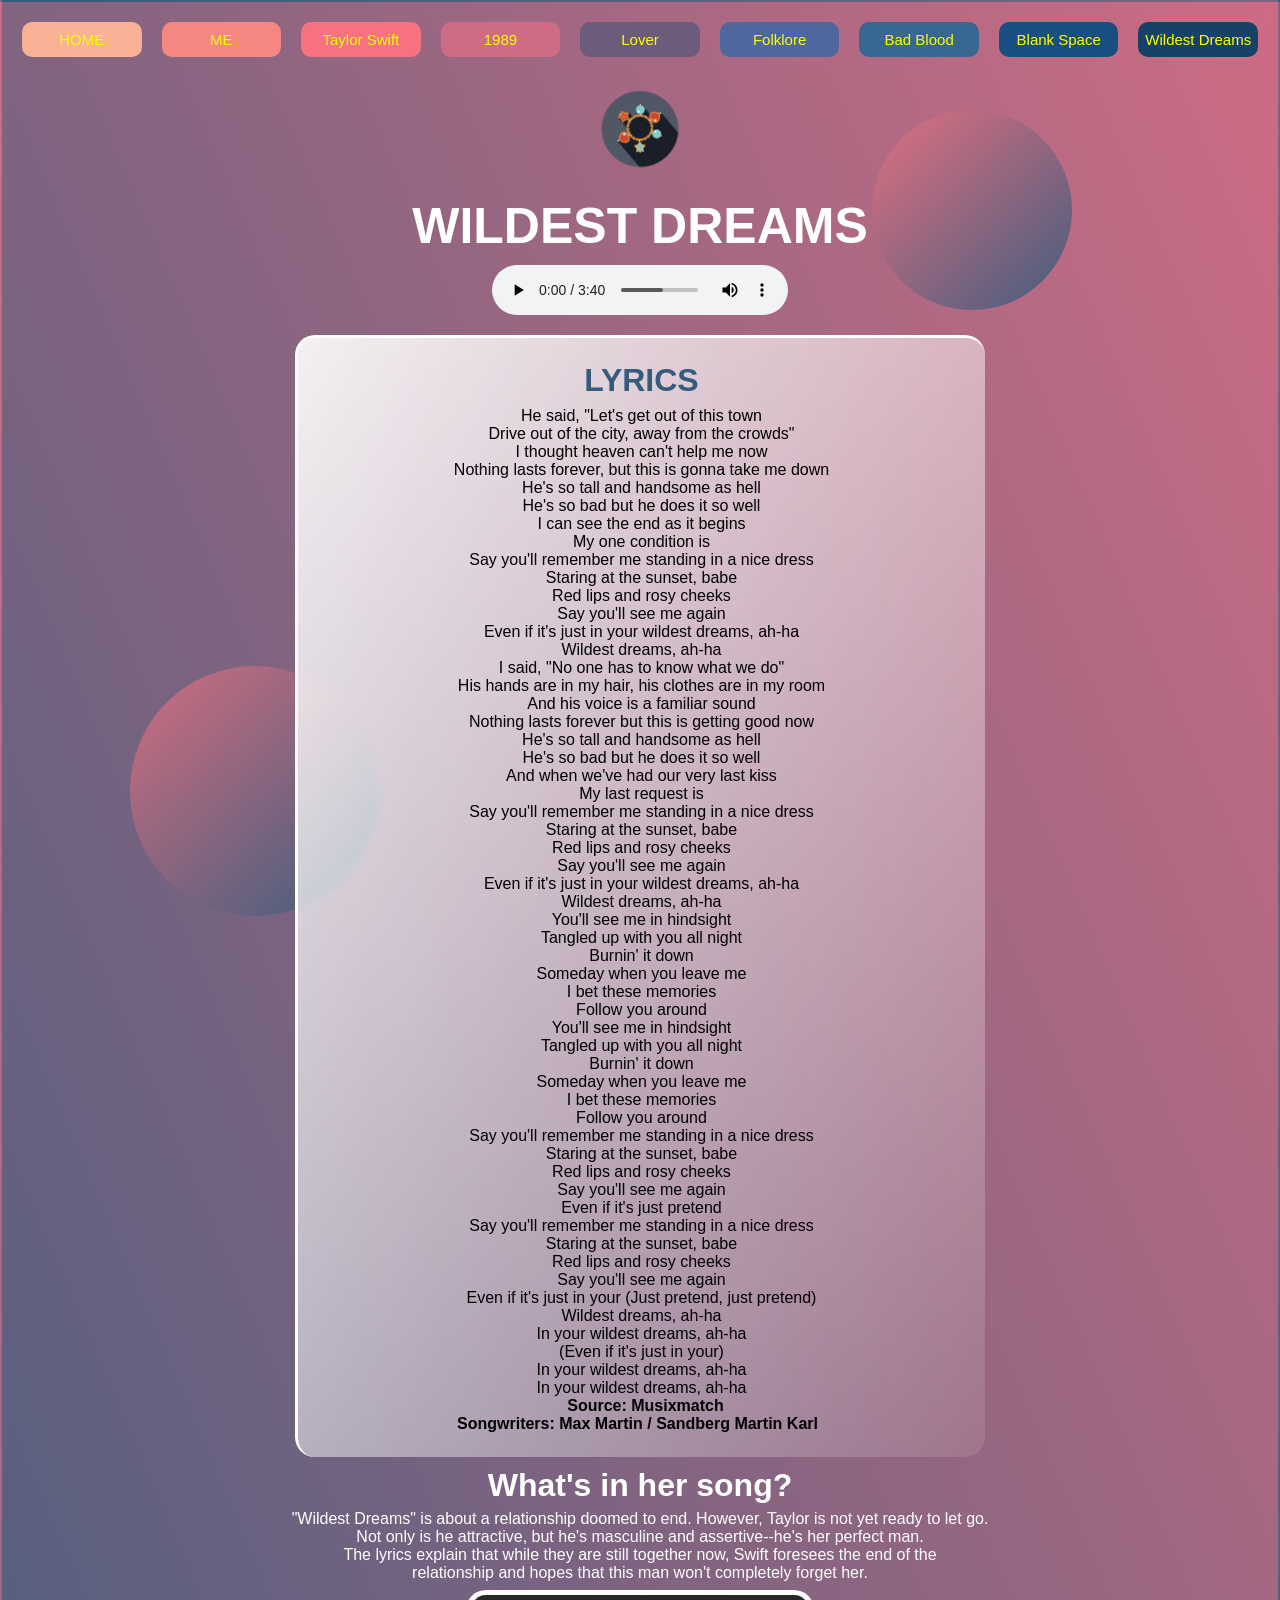
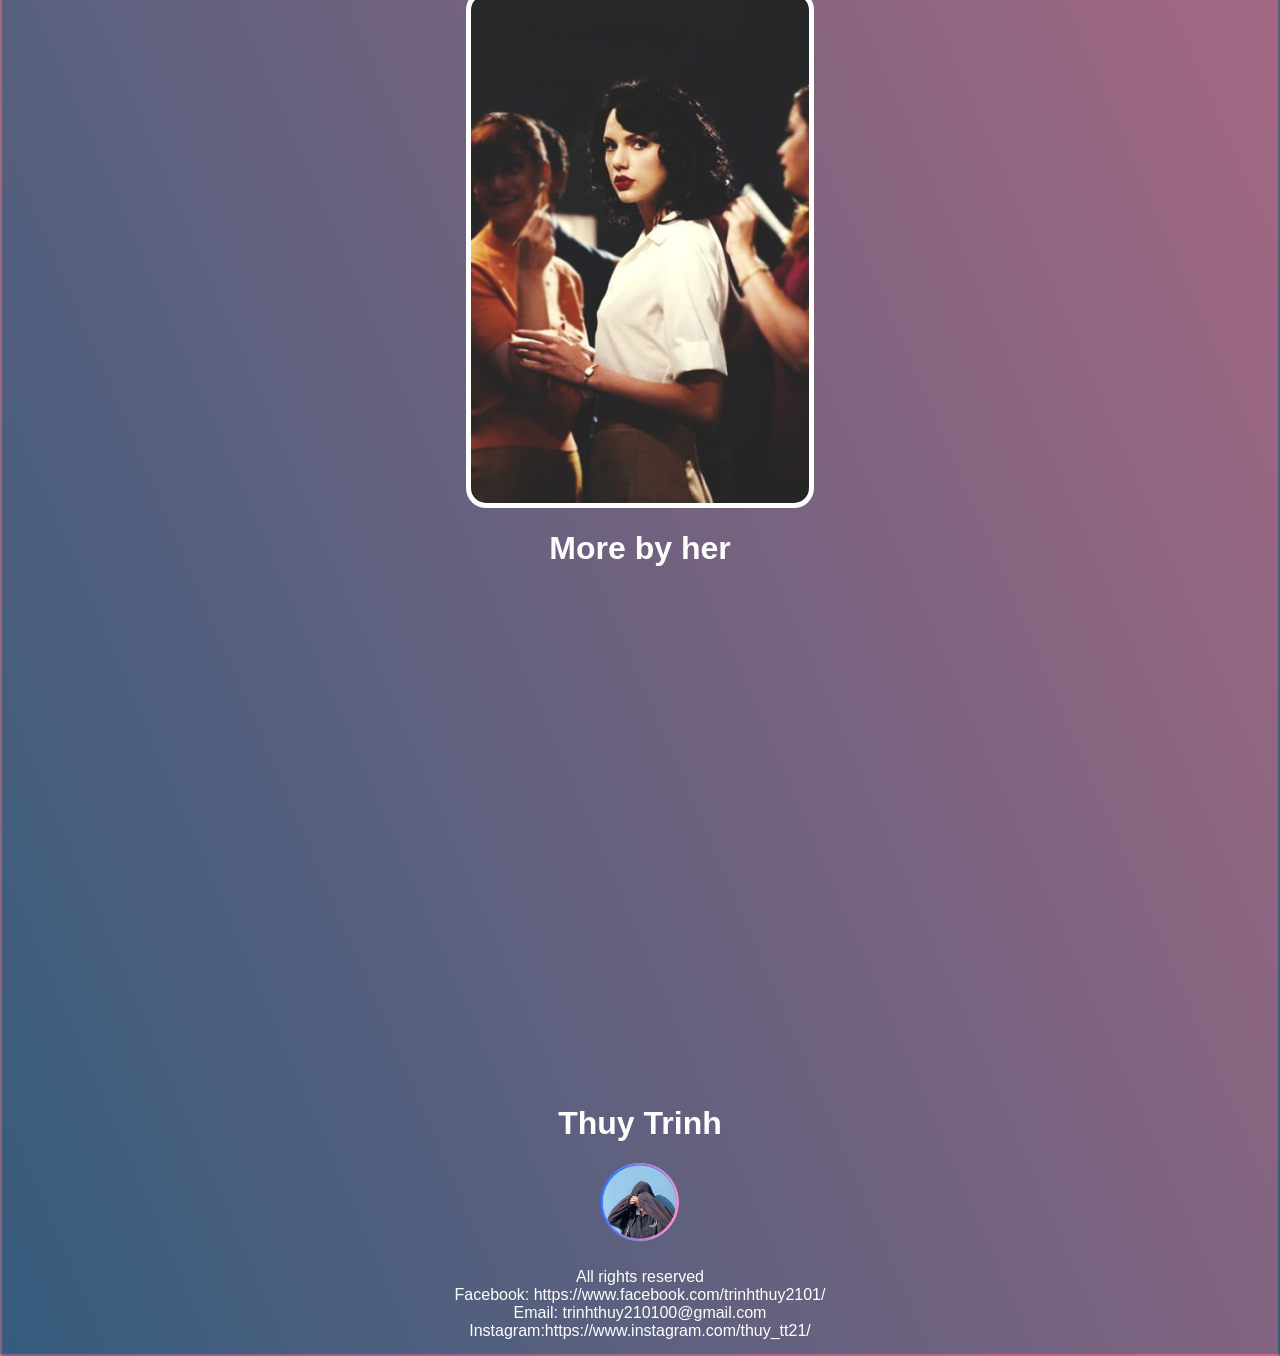
<file: CSS/wildest-dreams.html>
<!DOCTYPE html>
<html lang="en">
<head>
    <meta charset="UTF-8">
    <meta name="viewport" content="width=device-width, initial-scale=1.0">
    <title>WILDEST DREAMS - TAYLOR SWIFT</title>
    <link rel="stylesheet" href="css/wildest-dreams.css">
</head>
<body >
    <div  class="head-navig">
        <a class="but1" href="index.html">HOME</a>
        <a class="but2" href="trinh-thuy.html">ME</a>
        <a class="but3" href="taylor-swift.html">Taylor Swift</a>
        <a class="but4" href="1989.html">1989</a>
        <a class="but5" href="lover.html">Lover</a>
        <a class="but6" href="folklore.html">Folklore</a>
        <a class="but7" href="bad-blood.html">Bad Blood</a>
        <a class="but8" href="blank-space.html">Blank Space</a>
        <a class="but9" href="wildest-dreams.html">Wildest Dreams</a>
    </div>    
    <div class="body">
        <div> <img width="100px" height="100px" src="image/Jewelry.png"/></div>
        <div class="title-1"> <h1>WILDEST DREAMS</h1>
            <div class="audio">
                <audio controls autoplay>
                   <source src="sound/Wildest-Dreams-Taylor-Swift.mp3">
               </audio>
            </div>
        </div>        <div class="lyrics">
            <h1>LYRICS</h1>
           <p>He said, "Let's get out of this town<br/>
            Drive out of the city, away from the crowds"<br/>
            I thought heaven can't help me now<br/>
            Nothing lasts forever, but this is gonna take me down<br/>
            He's so tall and handsome as hell<br/>
            He's so bad but he does it so well<br/>
            I can see the end as it begins<br/>
            My one condition is<br/>
            Say you'll remember me standing in a nice dress<br/>
            Staring at the sunset, babe<br/>
            Red lips and rosy cheeks<br/>
            Say you'll see me again<br/>
            Even if it's just in your wildest dreams, ah-ha<br/>
            Wildest dreams, ah-ha<br/>
            I said, "No one has to know what we do"<br/>
            His hands are in my hair, his clothes are in my room<br/>
            And his voice is a familiar sound<br/>
            Nothing lasts forever but this is getting good now<br/>
            He's so tall and handsome as hell<br/>
            He's so bad but he does it so well<br/>
            And when we've had our very last kiss<br/>
            My last request is<br/>
            Say you'll remember me standing in a nice dress<br/>
            Staring at the sunset, babe<br/>
            Red lips and rosy cheeks<br/>
            Say you'll see me again<br/>
            Even if it's just in your wildest dreams, ah-ha<br/>
            Wildest dreams, ah-ha<br/>
            You'll see me in hindsight<br/>
            Tangled up with you all night<br/>
            Burnin' it down<br/>
            Someday when you leave me<br/>
            I bet these memories<br/>
            Follow you around<br/>
            You'll see me in hindsight<br/>
            Tangled up with you all night<br/>
            Burnin' it down<br/>
            Someday when you leave me<br/>
            I bet these memories<br/>
            Follow you around<br/>
            Say you'll remember me standing in a nice dress<br/>
            Staring at the sunset, babe<br/>
            Red lips and rosy cheeks<br/>
            Say you'll see me again<br/>
            Even if it's just pretend<br/>
            Say you'll remember me standing in a nice dress<br/>
            Staring at the sunset, babe<br/>
            Red lips and rosy cheeks<br/>
            Say you'll see me again<br/>
            Even if it's just in your (Just pretend, just pretend)<br/>
            Wildest dreams, ah-ha<br/>
            In your wildest dreams, ah-ha<br/>
            (Even if it's just in your)<br/>
            In your wildest dreams, ah-ha<br/>
            In your wildest dreams, ah-ha<br/>
            <span><b>Source: Musixmatch<br/>Songwriters: Max Martin / Sandberg Martin Karl</b></span>
            </p>
        </div>
        <div class="circle1"></div>
        <div class="circle2"></div>
        <div class="meaning">
            <h1>What's in her song?</h1>
            <p >"Wildest Dreams" is about a relationship doomed to end. However, Taylor is not yet ready to let go.<br/>
                Not only is he attractive, but he's masculine and assertive--he's her perfect man.<br/>
                The lyrics explain that while they are still together now, Swift foresees the end of the<br/>
                relationship and hopes that this man won't completely forget her.
            </p>
            <div class="image">
                <img src="image/Wildest-Dream-Tayor-Swift.jpg"/>
            </div>
        </div>  
        <div class="video">
            <h1>More by her</h1>
            <iframe width="448" height="252" src="https://www.youtube.com/embed/e-ORhEE9VVg" frameborder="0" allow="accelerometer; autoplay; clipboard-write; encrypted-media; gyroscope; picture-in-picture" allowfullscreen></iframe>
            <iframe width="448" height="252" src="https://www.youtube.com/embed/QcIy9NiNbmo" frameborder="0" allow="accelerometer; autoplay; clipboard-write; encrypted-media; gyroscope; picture-in-picture" allowfullscreen></iframe>
            <iframe width="448" height="252" src="https://www.youtube.com/embed/VuNIsY6JdUw" frameborder="0" allow="accelerometer; autoplay; clipboard-write; encrypted-media; gyroscope; picture-in-picture" allowfullscreen></iframe>
            <iframe width="448" height="252" src="https://www.youtube.com/embed/-CmadmM5cOk" frameborder="0" allow="accelerometer; autoplay; clipboard-write; encrypted-media; gyroscope; picture-in-picture" allowfullscreen></iframe>
        </div>
    </div>  
    <div class="footer">
        <h1 >Thuy Trinh</h1>
        <img width=110px height=110px src="image/Trinh-Thuy-ND-1.png"/>
        <p>
        All rights reserved<br/>
        Facebook: https://www.facebook.com/trinhthuy2101/<br/>
        Email: trinhthuy210100@gmail.com<br/>
        Instagram:https://www.instagram.com/thuy_tt21/<br/>
        </p>
        </div>
    </div> 
</body>
</html>
</file>
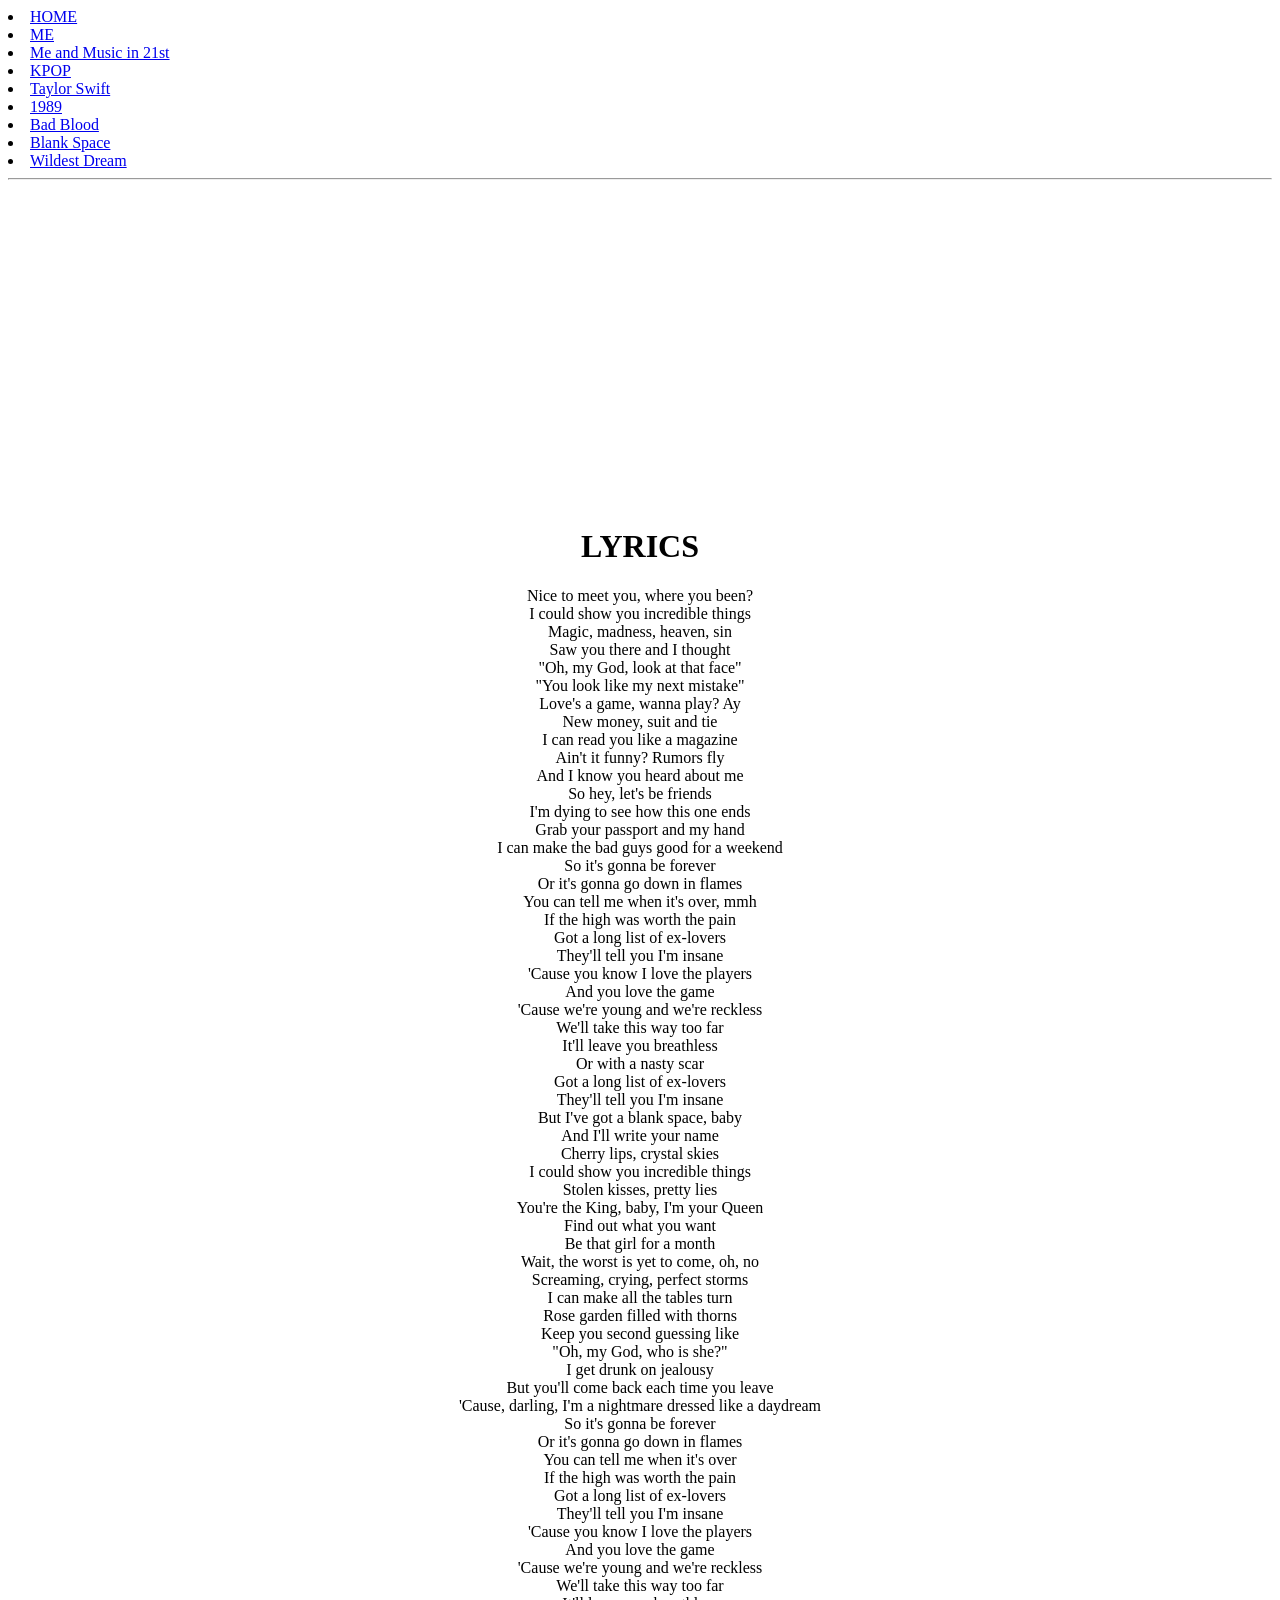
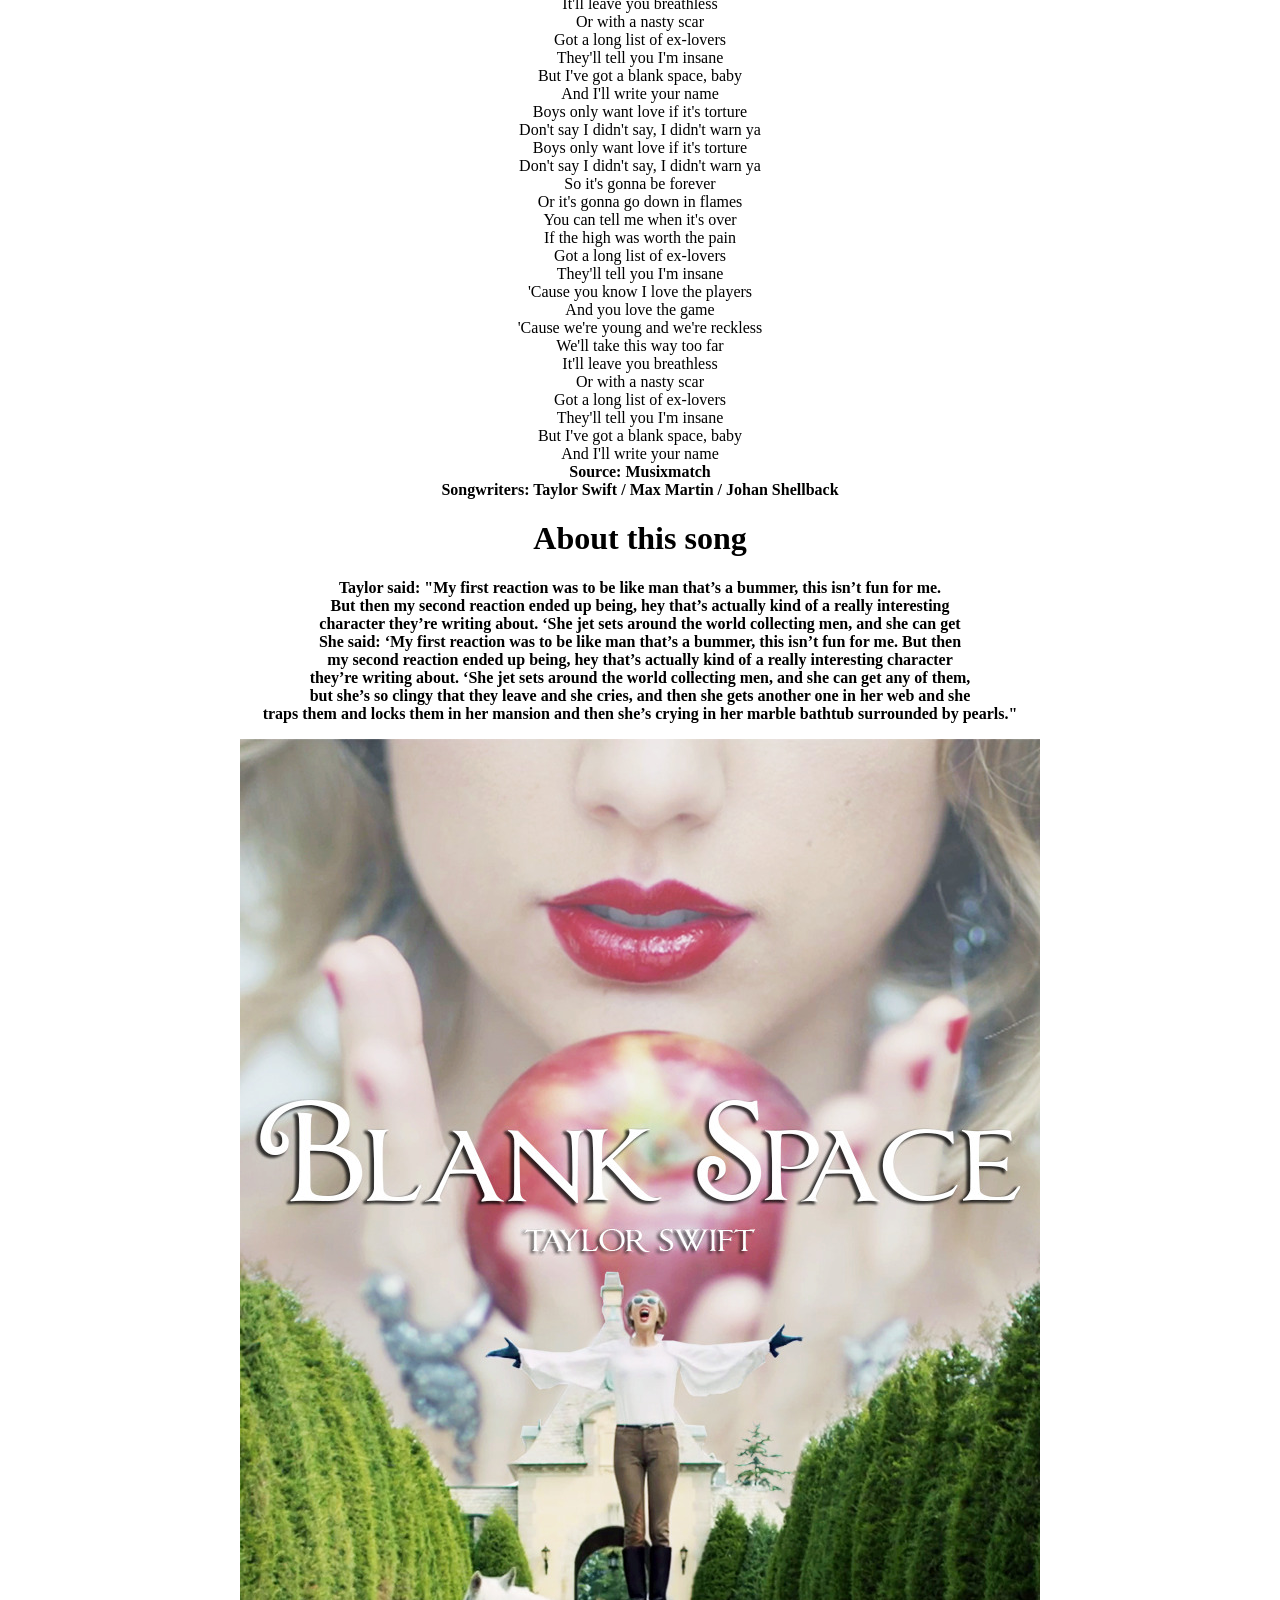
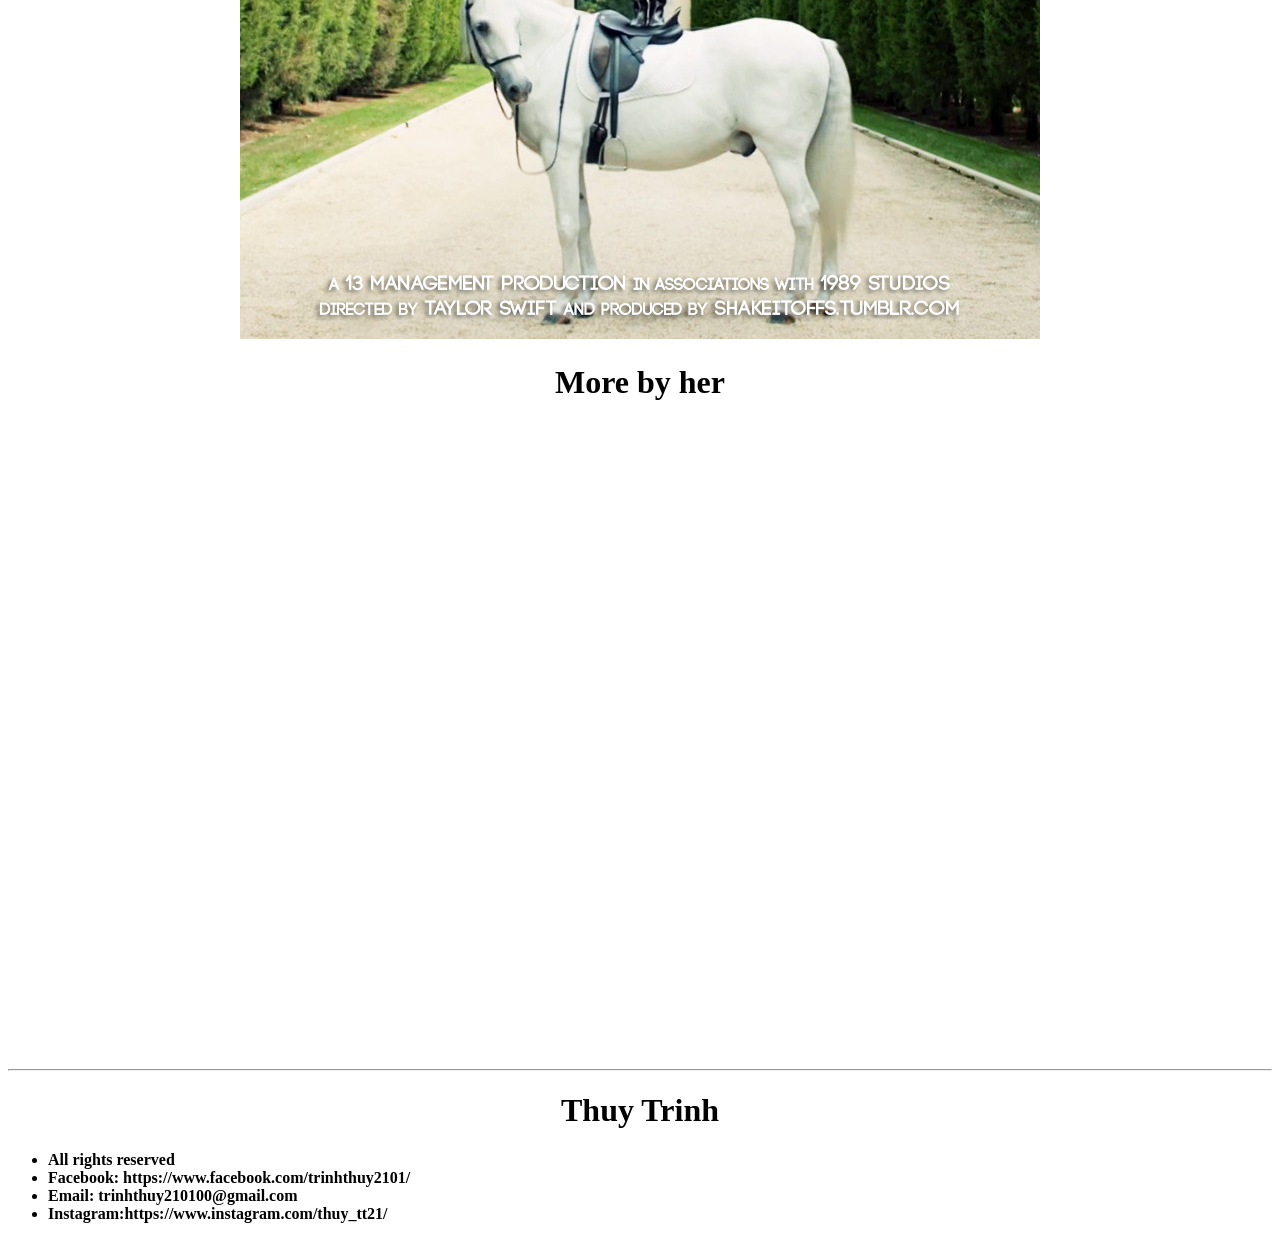
<file: HTML/blank-space.html>
<!DOCTYPE html>
<html lang="en">
<head>
    <meta charset="UTF-8">
    <meta name="viewport" content="width=device-width, initial-scale=1.0">
    <title>BLANK SPACE - TAYLOR SWIFT</title>
</head>
<body align=center>
    <div id="head-navi">
        <nav align="left">
            <li><a href="index.html">HOME</a></li>
            <li><a href="trinh-thuy.html">ME</a></li>
            <li><a href="music.html">Me and Music in 21st</a></li>
            <li><a href="kpop.html">KPOP</a></li>
            <li><a href="taylor-swift.html">Taylor Swift</a></li>
            <li><a href="1989.html">1989</a></li>
            <li><a href="bad-blood.html">Bad Blood</a></li>
            <li><a href="blank-space.html">Blank Space</a></li>
            <li><a href="wildest-dreams.html">Wildest Dream</a></li>
            <hr>
        </nav>
    </div>  
    <div id="body">
        <div id="video">
            <iframe width="560" height="315" src="https://www.youtube.com/embed/e-ORhEE9VVg" frameborder="0" allow="accelerometer; autoplay; clipboard-write; encrypted-media; gyroscope; picture-in-picture" allowfullscreen></iframe>        </div>
        <div id="lyrics">
            <h1>LYRICS</h1>
           <p>Nice to meet you, where you been?<br/>
            I could show you incredible things<br/>
            Magic, madness, heaven, sin<br/>
            Saw you there and I thought<br/>
            "Oh, my God, look at that face"<br/>
            "You look like my next mistake"<br/>
            Love's a game, wanna play? Ay<br/>
            New money, suit and tie<br/>
            I can read you like a magazine<br/>
            Ain't it funny? Rumors fly<br/>
            And I know you heard about me<br/>
            So hey, let's be friends<br/>
            I'm dying to see how this one ends<br/>
            Grab your passport and my hand<br/>
            I can make the bad guys good for a weekend<br/>
            So it's gonna be forever<br/>
            Or it's gonna go down in flames<br/>
            You can tell me when it's over, mmh<br/>
            If the high was worth the pain<br/>
            Got a long list of ex-lovers<br/>
            They'll tell you I'm insane<br/>
            'Cause you know I love the players<br/>
            And you love the game<br/>
            'Cause we're young and we're reckless<br/>
            We'll take this way too far<br/>
            It'll leave you breathless<br/>
            Or with a nasty scar<br/>
            Got a long list of ex-lovers<br/>
            They'll tell you I'm insane<br/>
            But I've got a blank space, baby<br/>
            And I'll write your name<br/>
            Cherry lips, crystal skies<br/>
            I could show you incredible things<br/>
            Stolen kisses, pretty lies<br/>
            You're the King, baby, I'm your Queen<br/>
            Find out what you want<br/>
            Be that girl for a month<br/>
            Wait, the worst is yet to come, oh, no<br/>
            Screaming, crying, perfect storms<br/>
            I can make all the tables turn<br/>
            Rose garden filled with thorns<br/>
            Keep you second guessing like<br/>
            "Oh, my God, who is she?"<br/>
            I get drunk on jealousy<br/>
            But you'll come back each time you leave<br/>
            'Cause, darling, I'm a nightmare dressed like a daydream<br/>
            So it's gonna be forever<br/>
            Or it's gonna go down in flames<br/>
            You can tell me when it's over<br/>
            If the high was worth the pain<br/>
            Got a long list of ex-lovers<br/>
            They'll tell you I'm insane<br/>
            'Cause you know I love the players<br/>
            And you love the game<br/>
            'Cause we're young and we're reckless<br/>
            We'll take this way too far<br/>
            It'll leave you breathless<br/>
            Or with a nasty scar<br/>
            Got a long list of ex-lovers<br/>
            They'll tell you I'm insane<br/>
            But I've got a blank space, baby<br/>
            And I'll write your name<br/>
            Boys only want love if it's torture<br/>
            Don't say I didn't say, I didn't warn ya<br/>
            Boys only want love if it's torture<br/>
            Don't say I didn't say, I didn't warn ya<br/>
            So it's gonna be forever<br/>
            Or it's gonna go down in flames<br/>
            You can tell me when it's over<br/>
            If the high was worth the pain<br/>
            Got a long list of ex-lovers<br/>
            They'll tell you I'm insane<br/>
            'Cause you know I love the players<br/>
            And you love the game<br/>
            'Cause we're young and we're reckless<br/>
            We'll take this way too far<br/>
            It'll leave you breathless<br/>
            Or with a nasty scar<br/>
            Got a long list of ex-lovers<br/>
            They'll tell you I'm insane<br/>
            But I've got a blank space, baby<br/>
            And I'll write your name<br/>
            <span><b>Source: Musixmatch <br/>Songwriters: Taylor Swift / Max Martin / Johan Shellback<b></b></span>
            </p>
        </div>
        <div id="meaning">
            <h1>About this song</h1>
            <p>Taylor said: "My first reaction was to be like man that’s a bummer, this isn’t fun for me.<br/>
            But then my second reaction ended up being, hey that’s actually kind of a really interesting <br/>
            character they’re writing about. ‘She jet sets around the world collecting men, and she can get <br/>
            She said: ‘My first reaction was to be like man that’s a bummer, this isn’t fun for me. But then <br/>
            my second reaction ended up being, hey that’s actually kind of a really interesting character <br/>
            they’re writing about. ‘She jet sets around the world collecting men, and she can get any of them, <br/>
            but she’s so clingy that they leave and she cries, and then she gets another one in her web and she <br/>
            traps them and locks them in her mansion and then she’s crying in her marble bathtub surrounded by pearls."
            </p>
        </div>
        <div id="image">
            <img src="image/blank-space.jpg"/>
        </div>
        <div id="more">
            <h1>More by her</h1>
            <iframe width="560" height="315" src="https://www.youtube.com/embed/AgFeZr5ptV8" frameborder="0" allow="accelerometer; autoplay; clipboard-write; encrypted-media; gyroscope; picture-in-picture" allowfullscreen></iframe>
            <iframe width="560" height="315" src="https://www.youtube.com/embed/QcIy9NiNbmo" frameborder="0" allow="accelerometer; autoplay; clipboard-write; encrypted-media; gyroscope; picture-in-picture" allowfullscreen></iframe>
            <iframe width="560" height="315" src="https://www.youtube.com/embed/VuNIsY6JdUw" frameborder="0" allow="accelerometer; autoplay; clipboard-write; encrypted-media; gyroscope; picture-in-picture" allowfullscreen></iframe>
            <iframe width="560" height="315" src="https://www.youtube.com/embed/-CmadmM5cOk" frameborder="0" allow="accelerometer; autoplay; clipboard-write; encrypted-media; gyroscope; picture-in-picture" allowfullscreen></iframe>
        </div>
    </div>  
    <div align="left" id="footer">
        <hr>
        <h1 align="center">Thuy Trinh</h1>
        <ul>
            <li>All rights reserved</li>
            <li>Facebook: https://www.facebook.com/trinhthuy2101/</li>
            <li>Email: trinhthuy210100@gmail.com</li>
            <li>Instagram:https://www.instagram.com/thuy_tt21/</li>
        </ul>
    </div> 
</body>
</html>
</file>
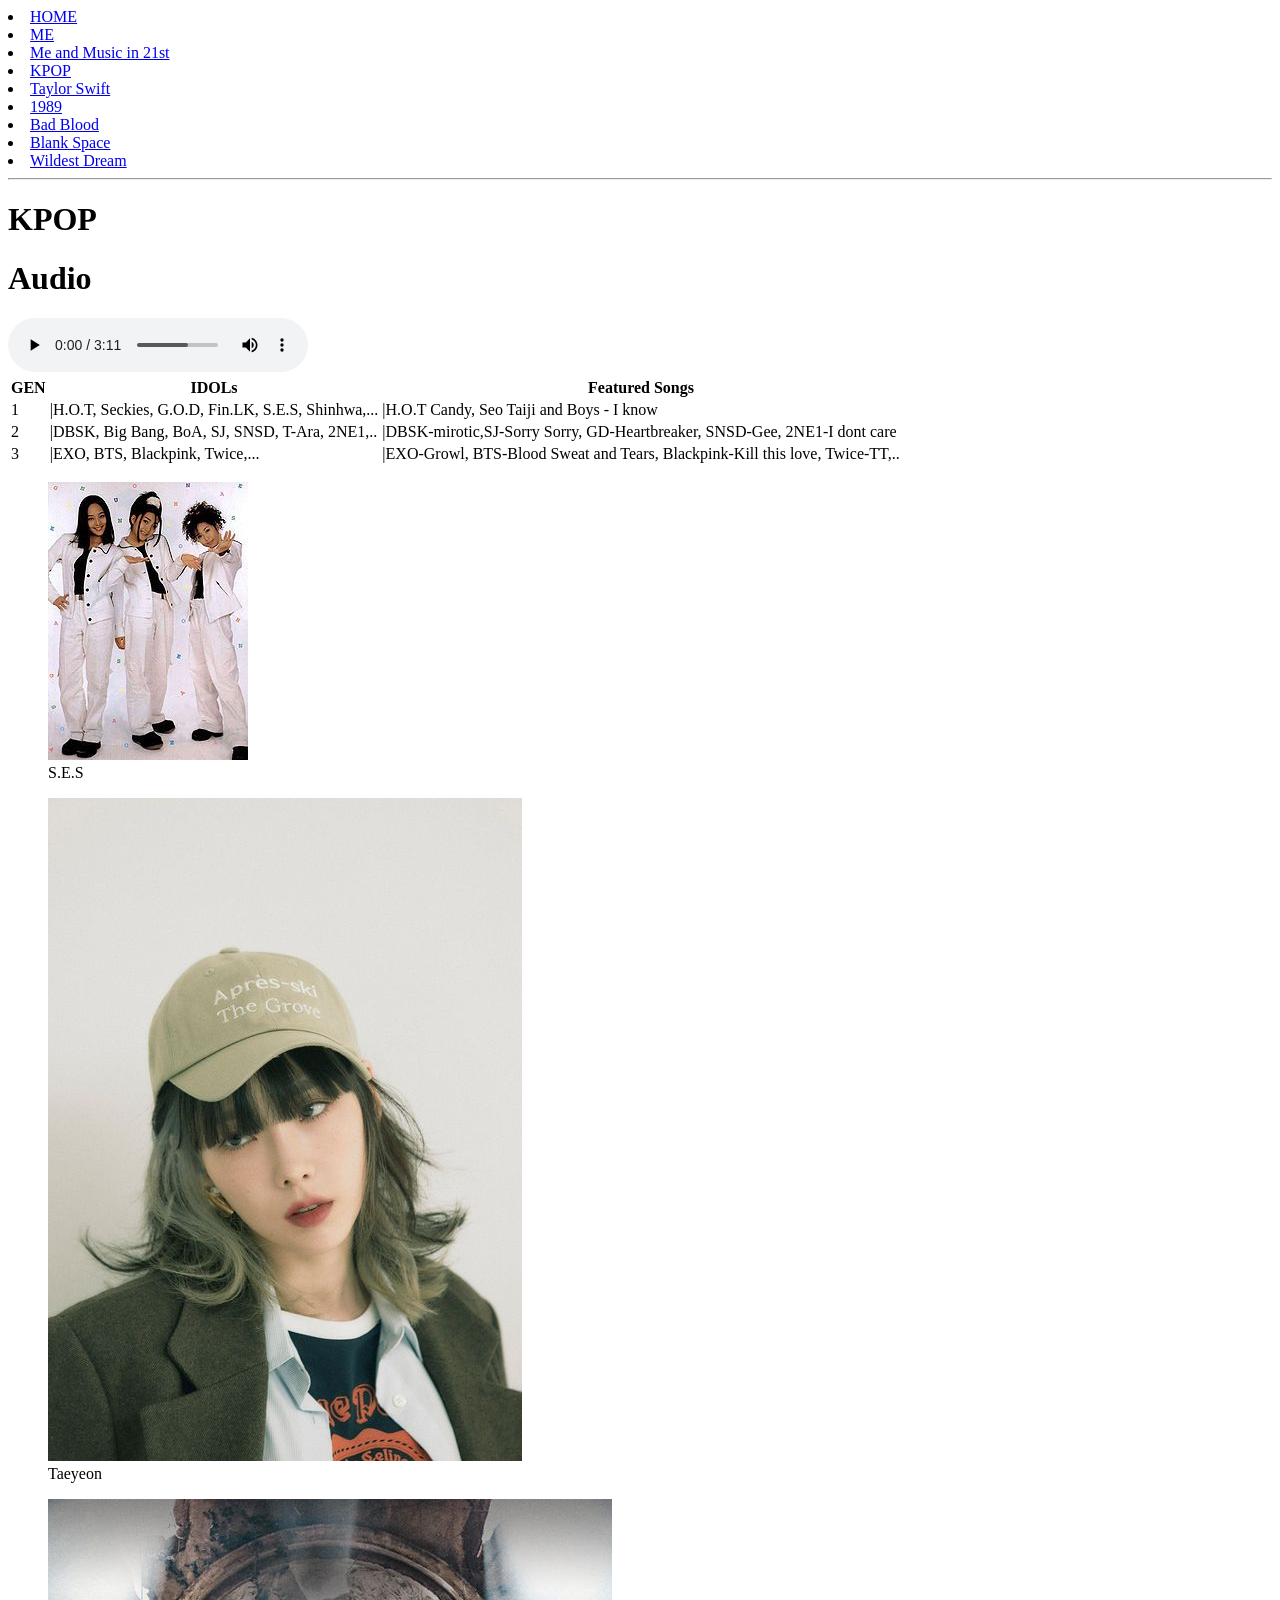
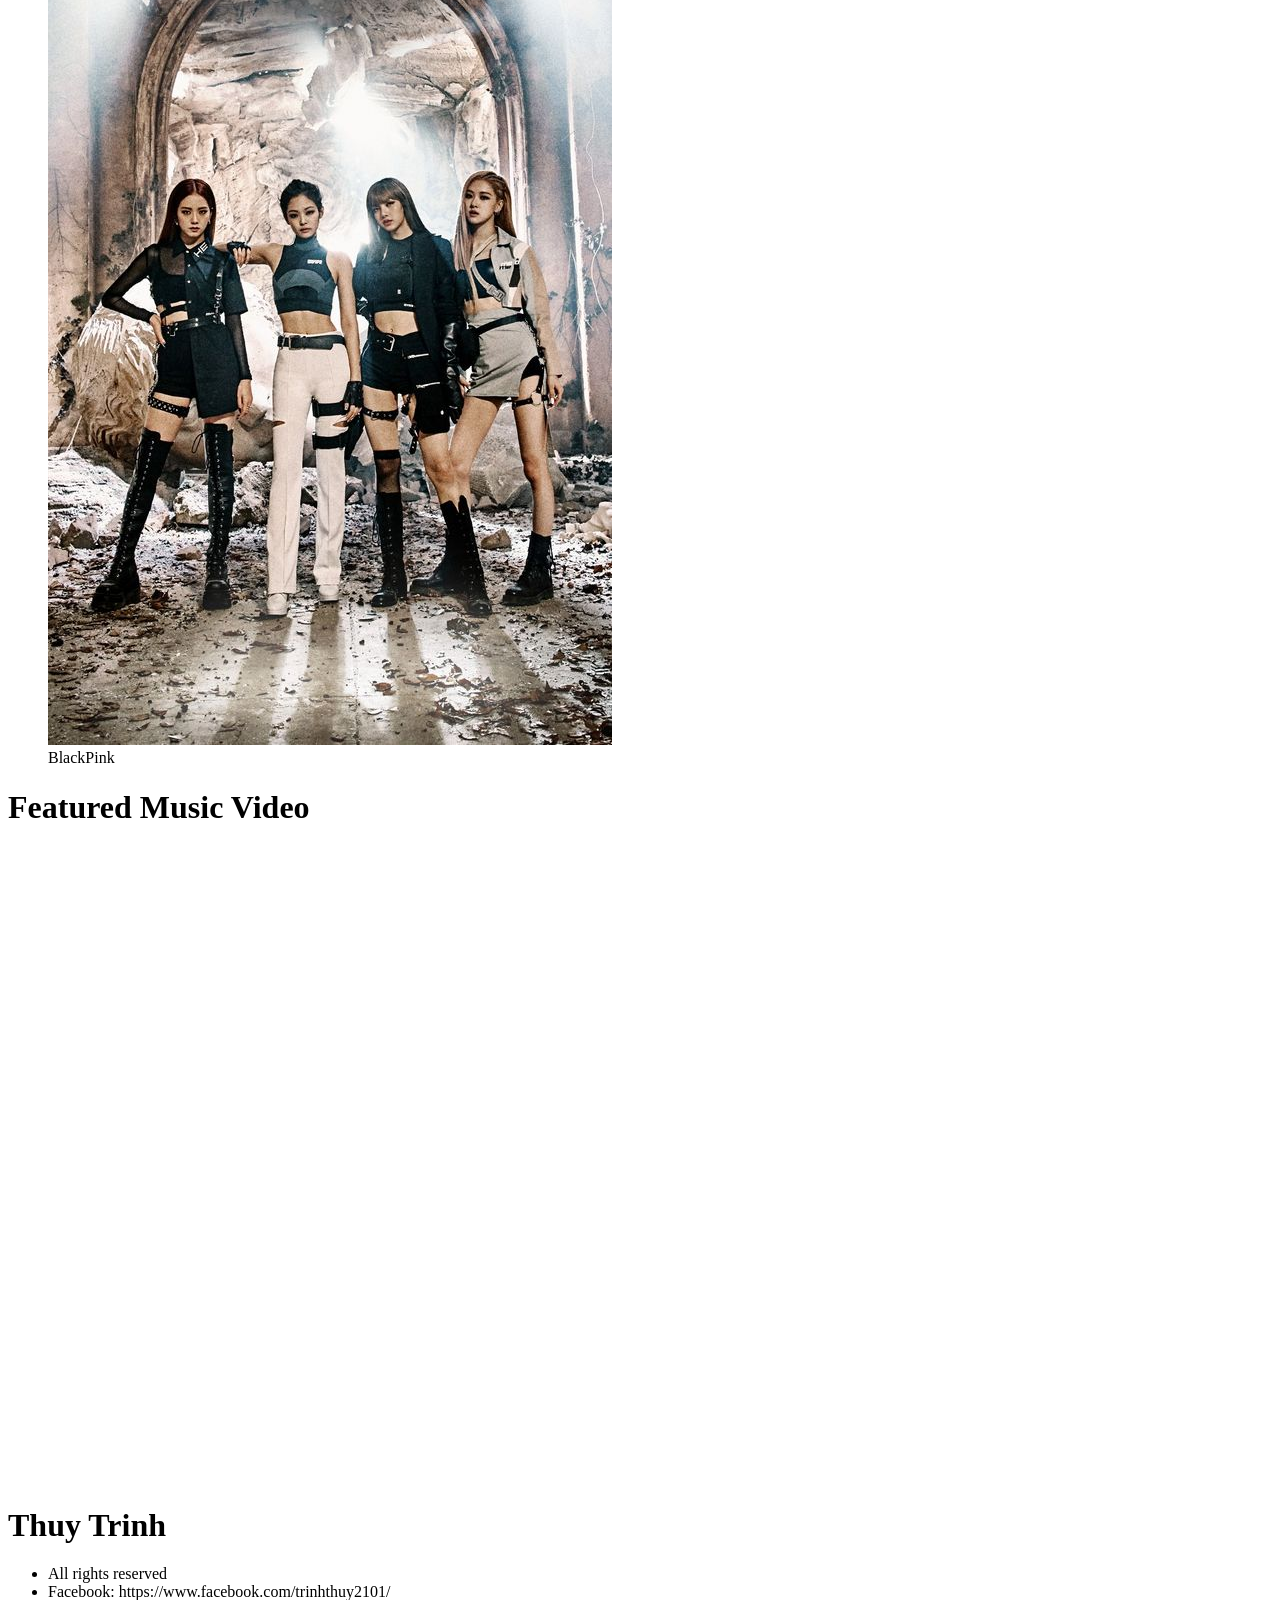
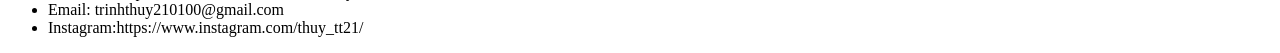
<file: HTML/kpop.html>
<!DOCTYPE html>
<html lang="en">
<head>
    <meta charset="UTF-8">
    <meta name="viewport" content="width=device-width, initial-scale=1.0">
    <title>KPOP</title>
</head>
<body>
    <div id="head-navi">
        <nav align="left">
            <li><a href="index.html">HOME</a></li>
            <li><a href="trinh-thuy.html">ME</a></li>
            <li><a href="music.html">Me and Music in 21st</a></li>
            <li><a href="kpop.html">KPOP</a></li>
            <li><a href="taylor-swift.html">Taylor Swift</a></li>
            <li><a href="1989.html">1989</a></li>
            <li><a href="bad-blood.html">Bad Blood</a></li>
            <li><a href="blank-space.html">Blank Space</a></li>
            <li><a href="wildest-dreams.html">Wildest Dream</a></li>
            <hr>
        </nav>
    </div>
    <div id="body">
        <h1>KPOP</h1>
            <h1>Audio</h1>
            <audio controls autoplay>
            <source src="sound/Hope-Not-BLACKPINK.mp3">
        </audio>
        <table>
            <thead>
                <th>GEN</th>
                <th>IDOLs</th>
                <th>Featured Songs</th>
            </thead>
            <tbody>
                <tr>
                    <td>1</td>
                    <td>|H.O.T, Seckies, G.O.D, Fin.LK, S.E.S, Shinhwa,...</td>
                    <td>|H.O.T Candy, Seo Taiji and Boys - I know</td>
                </tr>
                <tr>
                    <td>2</td>
                    <td>|DBSK, Big Bang, BoA, SJ, SNSD, T-Ara, 2NE1,..</td>
                    <td>|DBSK-mirotic,SJ-Sorry Sorry, GD-Heartbreaker, SNSD-Gee, 2NE1-I dont care</td>
                </tr>
                <tr>
                    <td>3</td>
                    <td>|EXO, BTS, Blackpink, Twice,...</td>
                    <td>|EXO-Growl, BTS-Blood Sweat and Tears, Blackpink-Kill this love, Twice-TT,..</td>
                </tr>
            </tbody>
        </table>
        <div id="image">
            <figure>
                <img src="image/ses.jpg"/>
                <figcaption>S.E.S</figcaption>
            </figure>
            <figure>
                <img src="image/taeyeonie.jpg"/>
                <figcaption>Taeyeon</figcaption>
            </figure>
            <figure>
                <img src="image/bp.jpg"/>
                <figcaption>BlackPink</figcaption>
            </figure>
        </div>
        <div id="Video">
            <h1>Featured Music Video</h1>
            <iframe width="560" height="315" src="https://www.youtube.com/embed/WpmTLDtr4qY" frameborder="0" allow="accelerometer; autoplay; clipboard-write; encrypted-media; gyroscope; picture-in-picture" allowfullscreen></iframe>
            <iframe width="560" height="315" src="https://www.youtube.com/embed/0k2Zzkw_-0I" frameborder="0" allow="accelerometer; autoplay; clipboard-write; encrypted-media; gyroscope; picture-in-picture" allowfullscreen></iframe>         <iframe width="560" height="315" src="https://www.youtube.com/embed/2S24-y0Ij3Y" frameborder="0" allow="accelerometer; autoplay; clipboard-write; encrypted-media; gyroscope; picture-in-picture" allowfullscreen></iframe>
        </div>
    </div>
    <div id="footer" align="left">
        <h1>Thuy Trinh</h1>
        <ul>
            <li>All rights reserved</li>
            <li>Facebook: https://www.facebook.com/trinhthuy2101/</li>
            <li>Email: trinhthuy210100@gmail.com</li>
            <li>Instagram:https://www.instagram.com/thuy_tt21/</li>
        </ul>
    </div>
</body>
</html>
</file>
<file: CSS/css/bad-blood.css>
*{
    margin: 2px;
    padding: 2px;;
    box-sizing: border-box;
    font-family:'Trebuchet MS', 'Lucida Sans Unicode', 'Lucida Grande', 'Lucida Sans', Arial, sans-serif;
}
body{
    background: linear-gradient(to right top,#355C7D,#CD6C84);
   background-attachment: scroll;
}
a{
    text-decoration:none;
    color:yellow;
}
h1{
    font-size:30px;
    margin:10px;
    color:#052947;
}
.body{
    display:flex;
    flex-direction: column;
    align-items: center;
    justify-content:center;
}
.head-navig{
    display:flex;
    align-items: center;
    justify-content: center;
}
.but1,.but2,.but3,.but4,.but5,.but6,.but7{
    margin:10px;
    border-radius: 10px;
    border:0;
    font-size: 15px;
    width: 120px;
    height:35px;
    display:flex;
    align-items: center;
    justify-content: center;
}
.but1{    
    background-color:#f8b195;
}
.but2{    
    background-color:#f58783;
}

.but3{    
    background-color:#f67280;
}

.but4{   
    background-color: #cd6c84;
}

.but5{    
    background-color:#6c5b7b;
}

.but6{    
    background-color:#465d8d;
}

.but7{  
    background-color:#355c7d; 
}

.title{
    margin:40px;
    width:120%;
}
.title h1{
    font-size:40px;
    color:white;
    background-color:rgba(255,255,255,0.1);
}
.lyrics{
    background: white;
    min-height: 80vh;
    width: 55%;
    background: linear-gradient(
      to right top,
      rgba(255, 255, 255, 0.7 ),
      rgba(255, 255, 255, 0.1)
    );
    border-radius: 20px;
    z-index:2;
    backdrop-filter:blur(3px);
    display:flex;
    flex-direction: column;
    align-items: center;
    justify-content:center;
    padding:20px;
    border-left: 3px solid white ;
    border-top: 3px solid white;
}
.circle1,.circle2{
    background:linear-gradient(to right bottom,rgba(246,114,128,0.7), rgba(53,92,125,0.9));
    border-radius: 50%;
    position: absolute;
}
.circle1{    
    bottom: 0%;
    left: 10%;
    width: 250px;
    height: 250px;
}
.circle2{
    top: 120%;
    left: 75%;
    width: 200px;
    height: 200px;
}
.meaning p,.footer p{
    color:white;
}
.image{
    background-color:white;
    border-radius:15px;
    padding:1px;
}
</file>
<file: CSS/css/blank-space.css>
*{
    margin: 2px;
    padding: 2px;;
    box-sizing: border-box;
    font-family:'Trebuchet MS', 'Lucida Sans Unicode', 'Lucida Grande', 'Lucida Sans', Arial, sans-serif;
    align-items:center;
    text-align:center;
}
body{
    background: linear-gradient(to right top,#355C7D,#CD6C84);
   background-attachment: scroll;
}
a{
    text-decoration:none;
    color:yellow;
}
.body{
    display:flex;
    flex-direction: column;
    align-items: center;
    justify-content:center;
}
.head-navig{
    display:flex;
    align-items: center;
    justify-content: center;
}
.but1,.but2,.but3,.but4,.but5,.but6,.but7,.but8,.but9{
    margin:10px;
    border-radius: 10px;
    border:0;
    font-size: 15px;
    width: 120px;
    height:35px;
    display:flex;
    align-items: center;
    justify-content: center;
}
.but1{    
    background-color:#f8b195;
}
.but2{    
    background-color:#f58783;
}
.but3{    
    background-color:#f67280;
}
.but4{   
    background-color: #cd6c84;
}
.but5{    
    background-color:#6c5b7b;
}

.but6{    
    background-color:#4e679e;
}
.but7{  
    background-color:#386791; 
}   
.but8{  
    background-color:#184f80; 
}  
.but9{  
    background-color:#174268; 
} 
.title{
    margin:40px;
    width:100%;
}
.title h1{
    font-size:40px;
    color:white;
    background-color:rgba(255,255,255,0.1);
}
.lyrics{
    background: white;
    min-height: 80vh;
    width: 55%;
    background: linear-gradient(
      to right bottom,
      rgba(255, 255, 255, 0.9 ),
      rgba(255, 255, 255, 0.1)
    );
    border-radius: 20px;
    z-index:2;
    backdrop-filter:blur(3px);
    display:flex;
    flex-direction: column;
    align-items: center;
    justify-content:center;
    padding:20px;
    border-left: 3px solid white ;
    border-top: 3px solid white;
}
.lyrics h1{
color:#355C7D;
}
.meaning{
    display:flex;
    flex-direction: column;
    align-items: center;
    justify-content:center;
}
.meaning p,.footer p{
    color:white;
}
.image img{
    border-radius:50%;
    -moz-border-radius:20px;
    -webkit-border-radius:20px;
    background-color:white;
    padding:5px;
    width:50%;
    height:50%;
}
.circle1,.circle2,.circle3,.circle4,.circle5{
    background:linear-gradient(to right bottom,rgba(246,114,128,0.7), rgba(53,92,125,0.9));
    border-radius: 50%;
    position: absolute;
}
.circle2,.circle4,.circle5{
    width: 200px;
    height: 200px;
}
.circle1{    
    bottom: -2%;
    left: 10%;
    width: 250px;
    height: 250px;
}
.circle2{
    top: 12%;
    left: 68%;
   
}
.circle3{
    top: 180%;
    left: 60%;
    width: 250px;
    height: 250px;
    z-index:-1;
}
.circle4{
    top: 280%;
    left: 0%;
    z-index:-1;
}
.circle5{
    top: 320%;
    left: 80%;
    z-index:-1;
}
h1{
    color:white;
}
.title-1{
    font-size:25px;
}
</file>
<file: CSS/css/folklore.css>
*{
    margin: 2px;
    padding: 2px;;
    box-sizing: border-box;
    font-family:'Trebuchet MS', 'Lucida Sans Unicode', 'Lucida Grande', 'Lucida Sans', Arial, sans-serif;
    text-align:center;
}
body{
    background: linear-gradient(to right top,#355C7D,#CD6C84);
   background-attachment: scroll;
}
a{
    text-decoration:none;
    color:white;
}
h1{
    color:#02345f;
}

.head-navig a{
    color:yellow;
}
.body{
    display:flex;
    flex-direction: column;
    align-items: center;
    justify-content:center;
}
.head-navig{
    display:flex;
    align-items: center;
    justify-content: center;
}
.but1,.but2,.but3,.but4,.but5,.but6,.but7,.but8,.but9{
    margin:10px;
    border-radius: 10px;
    border:0;
    font-size: 15px;
    width: 120px;
    height:35px;
    display:flex;
    align-items: center;
    justify-content: center;
}
.but1{    
    background-color:#f8b195;
}
.but2{    
    background-color:#f58783;
}
.but3{    
    background-color:#f67280;
}
.but4{   
    background-color: #cd6c84;
}
.but5{    
    background-color:#6c5b7b;
}

.but6{    
    background-color:#4e679e;
}
.but7{  
    background-color:#386791; 
}   
.but8{  
    background-color:#184f80; 
}  
.but9{  
    background-color:#174268; 
} 
.glass{
    background: white;
    min-height: 80vh;
    width: 60%;
    background: linear-gradient(
      to right bottom,
      rgba(255, 255, 255, 0.9 ),
      rgba(255, 255, 255, 0.1)
    );
    border-radius: 20px;
    z-index:2;
    backdrop-filter:blur(3px);
    display:flex;
    padding:20px;
}
.dashboard{
    background: linear-gradient(
        to right bottom,
        rgba(255, 255, 255, 0.7),
        rgba(255, 255, 255, 0.3)
      );
    border-radius: 20px;
    display:flex;
    flex-direction: column;
    justify-content:center;
}
.dashboard img{
    border-radius:50%;
    -moz-border-radius:20px;
    -webkit-border-radius:20px;
}
.songs{
    width:100%;
    color:#02345f;
}
.songs h1{
    font-size:40px;
}
.circle1,.circle2{
    background:linear-gradient(to right bottom,rgba(246,114,128,0.7), rgba(53,92,125,0.9));
    border-radius: 50%;
    position: absolute;
}
.circle1{    
    bottom: -2%;
    left: 10%;
    width: 250px;
    height: 250px;
    z-index:-1;
}
.circle2{
    top: 12%;
    left: 68%;
     width: 200px;
    height: 200px;
}
.footer{
    color:white;
}
.footer h1{
    color:white;
}
</file>
<file: CSS/css/lover.css>
*{
    margin: 2px;
    padding: 2px;;
    box-sizing: border-box;
    font-family:'Trebuchet MS', 'Lucida Sans Unicode', 'Lucida Grande', 'Lucida Sans', Arial, sans-serif;
    text-align:center;
}
body{
    background: linear-gradient(to right top,#355C7D,#CD6C84);
   background-attachment: scroll;
}
a{
    text-decoration:none;
    color:white;
}
h1{
    color:#02345f;
}

.head-navig a{
    color:yellow;
}
.body{
    display:flex;
    flex-direction: column;
    align-items: center;
    justify-content:center;
}
.head-navig{
    display:flex;
    align-items: center;
    justify-content: center;
}
.but1,.but2,.but3,.but4,.but5,.but6,.but7,.but8,.but9{
    margin:10px;
    border-radius: 10px;
    border:0;
    font-size: 15px;
    width: 120px;
    height:35px;
    display:flex;
    align-items: center;
    justify-content: center;
}
.but1{    
    background-color:#f8b195;
}
.but2{    
    background-color:#f58783;
}
.but3{    
    background-color:#f67280;
}
.but4{   
    background-color: #cd6c84;
}
.but5{    
    background-color:#6c5b7b;
}

.but6{    
    background-color:#4e679e;
}
.but7{  
    background-color:#386791; 
}   
.but8{  
    background-color:#184f80; 
}  
.but9{  
    background-color:#174268; 
} 
.glass{
    background: white;
    min-height: 80vh;
    width: 60%;
    background: linear-gradient(
      to right bottom,
      rgba(255, 255, 255, 0.9 ),
      rgba(255, 255, 255, 0.1)
    );
    border-radius: 20px;
    z-index:2;
    backdrop-filter:blur(3px);
    display:flex;
    padding:20px;
}
.dashboard{
    background: linear-gradient(
        to right bottom,
        rgba(255, 255, 255, 0.7),
        rgba(255, 255, 255, 0.3)
      );
    border-radius: 20px;
}
.dashboard img{
    border-radius:50%;
    -moz-border-radius:20px;
    -webkit-border-radius:20px;
}
.songs{
    width:100%;
    color:#02345f;
}
.songs h1{
    font-size:50px;
    margin-bottom: 25px;
}
.circle1,.circle2{
    background:linear-gradient(to right bottom,rgba(246,114,128,0.7), rgba(53,92,125,0.9));
    border-radius: 50%;
    position: absolute;
}
.circle1{    
    bottom: -2%;
    left: 10%;
    width: 250px;
    height: 250px;
    z-index:-1;
}
.circle2{
    top: 12%;
    left: 68%;
     width: 200px;
    height: 200px;
}
.footer{
    color:white;
} 
.footer h1{
    color:white;
}
</file>
<file: CSS/css/taylor-swift.css>
*{
    margin: 2px;
    padding: 2px;;
    box-sizing: border-box;
    font-family:'Trebuchet MS', 'Lucida Sans Unicode', 'Lucida Grande', 'Lucida Sans', Arial, sans-serif;
    text-align:center;
}
body{
    background: linear-gradient(to right top,#355C7D,#CD6C84);
   background-attachment: scroll;
}
a{
    text-decoration:none;
    color:white;
}
.head-navig a{
    color:yellow;
}
.body{
    display:flex;
    flex-direction: column;
    align-items: center;
    justify-content:center;
}
.head-navig{
    display:flex;
    align-items: center;
    justify-content: center;
}
.but1,.but2,.but3,.but4,.but5,.but6,.but7,.but8,.but9{
    margin:10px;
    border-radius: 10px;
    border:0;
    font-size: 15px;
    width: 120px;
    height:35px;
    display:flex;
    align-items: center;
    justify-content: center;
}
.but1{    
    background-color:#f8b195;
}
.but2{    
    background-color:#f58783;
}
.but3{    
    background-color:#f67280;
}
.but4{   
    background-color: #cd6c84;
}
.but5{    
    background-color:#6c5b7b;
}

.but6{    
    background-color:#4e679e;
}
.but7{  
    background-color:#386791; 
}   
.but8{  
    background-color:#184f80; 
}  
.but9{  
    background-color:#174268; 
} 
.title h1{
    font-size:40px;
    color:white;
    background-color:rgba(255,255,255,0.1);
}
.glass{
    background: white;
    min-height: 80vh;
    width: 55%;
    background: linear-gradient(
      to right bottom,
      rgba(255, 255, 255, 0.9 ),
      rgba(255, 255, 255, 0.1)
    );
    border-radius: 20px;
    z-index:2;
    backdrop-filter:blur(3px);
    display:flex;
}
.dashboard,.info,.title-1,.details{
    display:flex;
    align-items: center;
    justify-content:center;
}
.dashboard{
    flex:1;
    background: linear-gradient(
        to right bottom,
        rgba(255, 255, 255, 0.7),
        rgba(255, 255, 255, 0.3)
      );
    border-radius: 20px;
  
}
.dashboard img{
    border-radius:50%;
    -moz-border-radius:20px;
    -webkit-border-radius:20px;
}
.info{
    flex:2;
    flex-direction: column;
}
.title-1{
    flex:1;
    font-size: 25px;
    color:#024b8a;
    padding-top:15px;
}
.details{
    flex-direction: column;
    flex:9;
}
.name,.born,.active{
    width: 100%;
    height:25%;
    background: linear-gradient(
      to right bottom,
      rgba(255, 255, 255, 0.9 ),
      rgba(255, 255, 255, 0.1)
    );
    border-radius: 20px;
    z-index:2;
    backdrop-filter:blur(3px);
    display:flex;
    flex-direction:column;
    align-items:flex-start;
    padding:5px;
    margin:5px;
    color:#03233f;
}
.info h2{
    background: linear-gradient(
        to right bottom,
        rgba(248, 211, 224, 0.9),
        rgba(255, 255, 255, 0.3)
      );    width:100%;
    border-radius: 10px;
    display:flex;
    align-items:flex-start;
    color:#ff6b90   ;
}
.wrapper{
    display:grid;
    grid-template-columns: 400px 400px 400px;
    grid-template-rows: 600px 600px 600px;
    align-items: right;
    justify-content:center;
}
.album1,.album2,.album3,.album4,.album5,.album6,.album7,.album8,.album9{
    width:370px;
    height:510px;
    display:flex;
    flex-direction: column;
    align-items: center;
    border-radius: 20px;
    color:rgb(248, 167, 181);   
    padding-top:10px;
    backdrop-filter:blur(3px);
}
.album1{
    background: linear-gradient(
        to right bottom,
        rgba(18, 81, 175, 0.7),
        rgba(27, 180, 109, 0.5)
      );
}
.album2{
    background: linear-gradient(
        to right bottom,
        rgba(66, 33, 27, 0.7),
        rgba(223, 211, 52, 0.5)
      );
}
.album3{
    background: linear-gradient(
        to right bottom,
        rgba(252, 83, 181, 0.7),
        rgb(255, 255, 255,0.5)
      );
}
.album4{
    background: linear-gradient(
        to right bottom,
        rgba(241, 22, 22, 0.7),
        rgb(255, 255, 255,0.5)
      );
}
.album5{
    background: linear-gradient(
        to right bottom,
        rgba(117, 18, 175, 0.7),
        rgb(255, 255, 255,0.5)
      );
}
.album6{
    background: linear-gradient(
        to right bottom,
        rgba(0, 0, 0, 0.7),
        rgb(255, 255, 255,0.3)
      );
}
.album7{
    background: linear-gradient(
        to right bottom,
        rgba(253, 117, 147, 0.7),
        rgba(24, 193, 245, 0.5)
      );
}
.album8{
    background: linear-gradient(
        to right bottom,
        rgba(0, 0, 0, 0.7),
        rgb(255, 255, 255,0.3)
      ); 
}
.album9{
    background: linear-gradient(
        to right bottom,
        rgba(241, 19, 19, 0.7),
        rgba(0, 0, 0, 0.5)
      ); 
}
.circle1,.circle2,.circle3,.circle4,.circle5{
    background:linear-gradient(to right bottom,rgba(246,114,128,0.7), rgba(53,92,125,0.9));
    border-radius: 50%;
    position: absolute;
}
.circle2,.circle4,.circle5{
    width: 200px;
    height: 200px;
}
.circle1{    
    bottom: -2%;
    left: 10%;
    width: 250px;
    height: 250px;
    z-index:-1;
}
.circle2{
    top: 12%;
    left: 68%;
   
}
.circle3{
    top: 180%;
    left: 55%;
    width: 250px;
    height: 250px;
    z-index:-1;
}
.circle4{
    top: 280%;
    left: 0%;
    z-index:-1;
}
.circle5{
    top: 370%;
    left: 52%;
}
.title-2,.title-3{
    color:white;
}
.footer p{
    color:white;
}
</file>
<file: CSS/css/trinh-thuy.css>
*{
    margin: 2px;
    padding: 2px;;
    box-sizing: border-box;
    font-family:'Trebuchet MS', 'Lucida Sans Unicode', 'Lucida Grande', 'Lucida Sans', Arial, sans-serif;
    text-align:center;
}
body{
    background: linear-gradient(to right top,#355C7D,#CD6C84);
}
a{
    text-decoration:none;
}
.head-navig a{
    color:yellow;
}
.body{
    display:flex;
    flex-direction: column;
    align-items: center;
    justify-content:center;
}
.head-navig{
    display:flex;
    align-items: center;
    justify-content: center;
}
.but1,.but2,.but3,.but4,.but5,.but6,.but7,.but8,.but9{
    margin:10px;
    border-radius: 10px;
    border:0;
    font-size: 15px;
    width: 120px;
    height:35px;
    display:flex;
    align-items: center;
    justify-content: center;
}
.but1{    
    background-color:#f8b195;
}
.but2{    
    background-color:#f58783;
}
.but3{    
    background-color:#f67280;
}
.but4{   
    background-color: #cd6c84;
}
.but5{    
    background-color:#6c5b7b;
}

.but6{    
    background-color:#4e679e;
}
.but7{  
    background-color:#386791; 
}   
.but8{  
    background-color:#184f80; 
}  
.but9{  
    background-color:#174268; 
} 
.title h1{
    font-size:40px;
    color:white;
    background-color:rgba(255,255,255,0.1);
}
.glass{
    background: white;
    min-height: 80vh;
    width: 55%;
    background: linear-gradient(
      to right bottom,
      rgba(255, 255, 255, 0.9 ),
      rgba(255, 255, 255, 0.1)
    );
    border-radius: 20px;
    z-index:2;
    backdrop-filter:blur(3px);
    display:flex;
}
.dashboard,.info,.title-1,.details{
    display:flex;
    align-items: center;
    justify-content:center;
}
.dashboard{
    flex:1;
    background: linear-gradient(
        to right bottom,
        rgba(255, 255, 255, 0.7),
        rgba(255, 255, 255, 0.3)
      );
    border-radius: 20px;
}
.dashboard img{
    border-radius:50%;
    -moz-border-radius:20px;
    -webkit-border-radius:20px;
    background: linear-gradient(to right top,#355C7D,#CD6C84);
}
.info{
    flex:2;
    flex-direction: column;
}
.title-1{
    flex:1;
    font-size: 25px;
    color:#024b8a;
    padding-top:15px;
}
.details{
    flex-direction: column;
    flex:9;
}
.name,.born,.education{
    width: 100%;
    height:25%;
    background: linear-gradient(
      to right bottom,
      rgba(255, 255, 255, 0.9 ),
      rgba(255, 255, 255, 0.1)
    );
    border-radius: 20px;
    z-index:2;
    backdrop-filter:blur(3px);
    display:flex;
    flex-direction:column;
    align-items:flex-start;
    padding:5px;
    margin:5px;
    color:#03233f;
}
.info h2{
    background: linear-gradient(
        to right bottom,
        rgba(248, 211, 224, 0.9),
        rgba(255, 255, 255, 0.3)
      ); 
    margin:0;   
    width:100%;
    border-radius: 10px;
    display:flex;
    align-items:flex-start;
    color:#ff6b90   ;
}
.image{
    background: white;
    width: 90%;
    background: linear-gradient(
      to right bottom,
      rgba(255, 255, 255, 0.9 ),
      rgba(255, 255, 255, 0.1)
    );
    border-radius: 20px;
    z-index:2;
    backdrop-filter:blur(3px);
    display:grid;
    grid-template-columns:600px 500px ;
    grid-template-rows: 450px 450px;
    color:#024b8a;
    align-items: center;
    justify-content:center;
    text-align:center;
}
.item1 img,.item4 img{
    border-radius: 20px;
    background: linear-gradient(to right top,#355C7D,#CD6C84);
}
.item1,.item2,.item3,.item4{
    display:flex;
    align-items: center;
    justify-content:center;
}
.item1,.item4{
    border-radius: 20px;
}
.item2,.item3{
    color:#024b8a;
    font-family:'Trebuchet MS', 'Lucida Sans Unicode', 'Lucida Grande', 'Lucida Sans', Arial, sans-serif;
    font-style:italic;
    font-size: 30px;
}
.item3{
    display:flex;
    flex-direction: column;
}
.hobbies,.footer{
    color:white;
}
.circle1,.circle2,.circle3,.circle4{
    background:linear-gradient(to right bottom,rgba(246,114,128,0.7), rgba(53,92,125,0.9));
    border-radius: 50%;
    position: absolute;
}
.circle2,.circle4{
    width: 200px;
    height: 200px;
}
.circle1{    
    bottom: -2%;
    left: 10%;
    width: 250px;
    height: 250px;
    z-index:-1;
}
.circle2{
    top: 12%;
    left: 68%;
   
}
.circle3{
    top: 170%;
    left: 35%;
    width: 250px;
    height: 250px;
    z-index:-1;
}
.circle4{
    top: 250%;
    left: 0%;
    z-index:-1;
}
</file>
<file: CSS/css/wildest-dreams.css>
*{
    margin: 2px;
    padding: 2px;;
    box-sizing: border-box;
    font-family:'Trebuchet MS', 'Lucida Sans Unicode', 'Lucida Grande', 'Lucida Sans', Arial, sans-serif;
    align-items:center;
    text-align:center;
}
body{
    background: linear-gradient(to right top,#355C7D,#CD6C84);
   background-attachment: scroll;
}
a{
    text-decoration:none;
    color:yellow;
}
h1{
    color:white;
}
.body{
    display:flex;
    flex-direction: column;
    align-items: center;
    justify-content:center;
}
.head-navig{
    display:flex;
    align-items: center;
    justify-content: center;
}
.but1,.but2,.but3,.but4,.but5,.but6,.but7,.but8,.but9{
    margin:10px;
    border-radius: 10px;
    border:0;
    font-size: 15px;
    width: 120px;
    height:35px;
    display:flex;
    align-items: center;
    justify-content: center;
}
.but1{    
    background-color:#f8b195;
}
.but2{    
    background-color:#f58783;
}
.but3{    
    background-color:#f67280;
}
.but4{   
    background-color: #cd6c84;
}
.but5{    
    background-color:#6c5b7b;
}

.but6{    
    background-color:#4e679e;
}
.but7{  
    background-color:#386791; 
}   
.but8{  
    background-color:#184f80; 
}  
.but9{  
    background-color:#174268; 
} 
.title{
    margin:40px;
    width:100%;
}
.title h1{
    font-size:40px;
    color:white;
    background-color:rgba(255,255,255,0.1);
}
.lyrics{
    background: white;
    min-height: 80vh;
    width: 55%;
    background: linear-gradient(
      to right bottom,
      rgba(255, 255, 255, 0.9 ),
      rgba(255, 255, 255, 0.1)
    );
    border-radius: 20px;
    z-index:2;
    backdrop-filter:blur(3px);
    display:flex;
    flex-direction: column;
    align-items: center;
    justify-content:center;
    padding:20px;
    border-left: 3px solid white ;
    border-top: 3px solid white;
}
.lyrics h1{
color:#355C7D;
}
.circle1,.circle2,.circle3,.circle4,.circle5{
    background:linear-gradient(to right bottom,rgba(246,114,128,0.7), rgba(53,92,125,0.9));
    border-radius: 50%;
    position: absolute;
}
.circle2,.circle4,.circle5{
    width: 200px;
    height: 200px;
}
.circle1{    
    bottom: -2%;
    left: 10%;
    width: 250px;
    height: 250px;
}
.circle2{
    top: 12%;
    left: 68%;
   
}
.circle3{
    top: 180%;
    left: 60%;
    width: 250px;
    height: 250px;
    z-index:-1;
}
.circle4{
    top: 280%;
    left: 0%;
    z-index:-1;
}
.circle5{
    top: 320%;
    left: 80%;
    z-index:-1;
}
.meaning p,.footer p{
    color:white;
}
.image img{
    border-radius:50%;
    -moz-border-radius:20px;
    -webkit-border-radius:20px;
    background-color:white;
    padding:5px;
    width:50%;
    height:50%;
}

.title-1{
    font-size:25px;
    }
</file>
